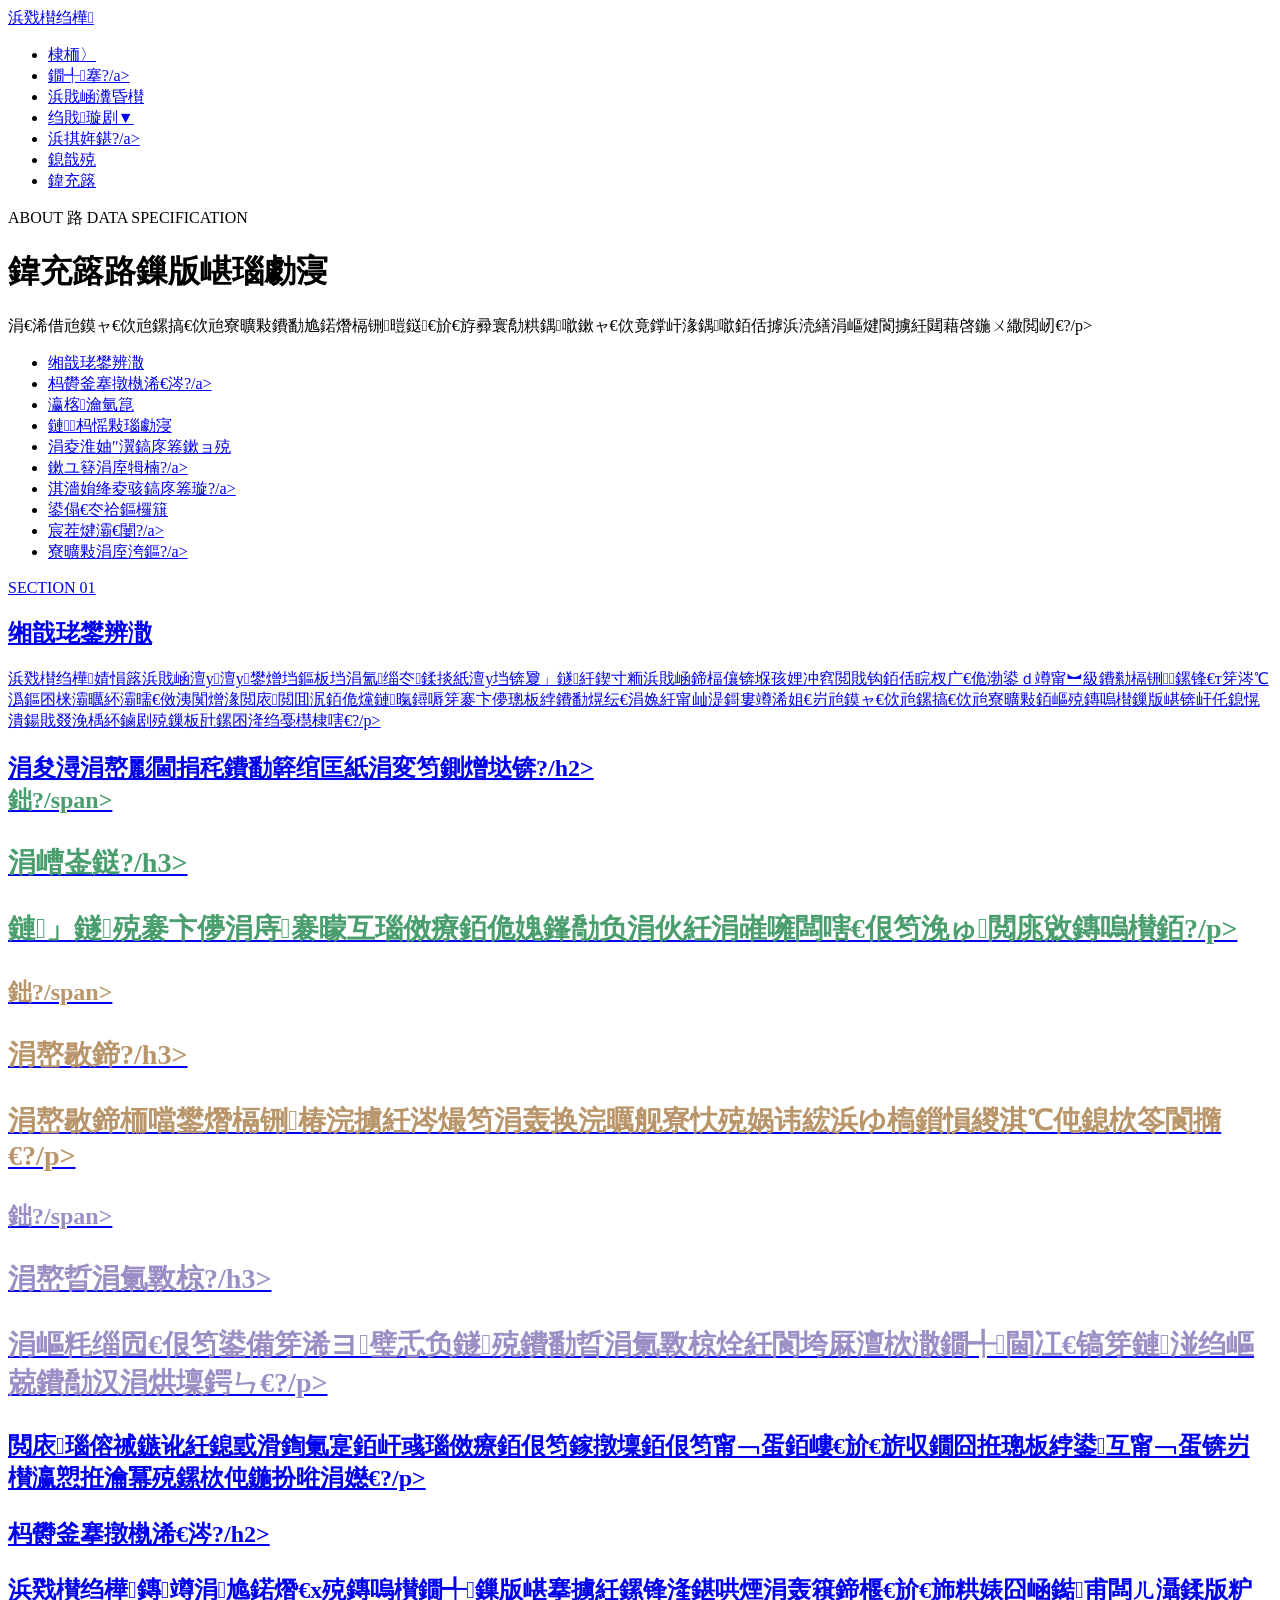
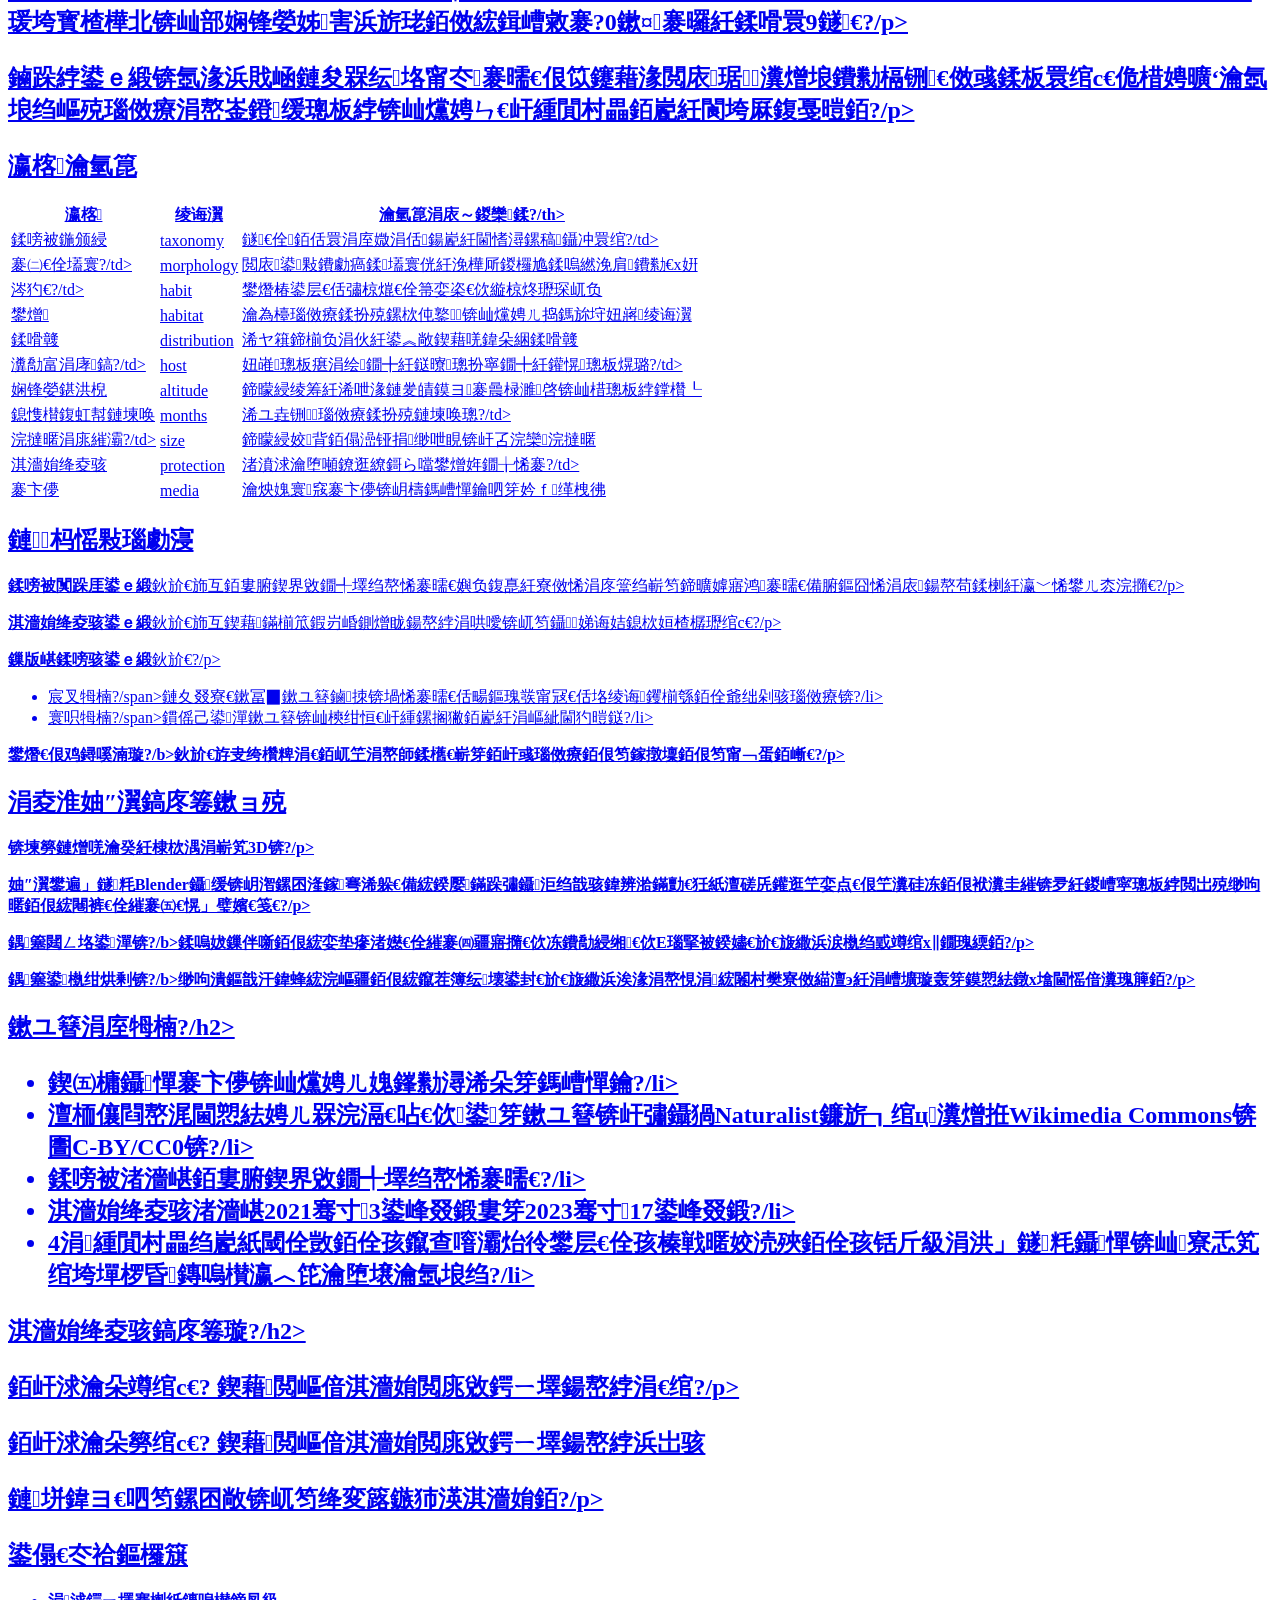
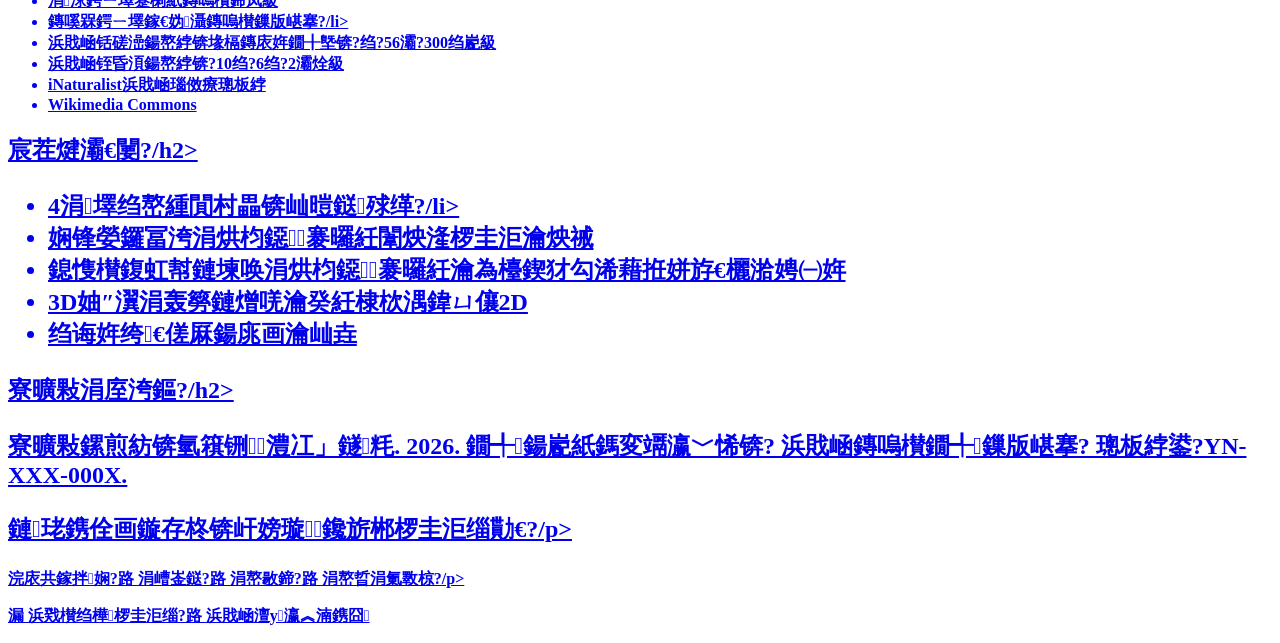
<file: about.html>
﻿<!DOCTYPE html>
<html lang="zh-CN">
<head>
  <meta charset="UTF-8">
  <meta name="viewport" content="width=device-width, initial-scale=1.0">
  <title>鍏充簬 路 浜戣櫕绉樺</title>
  <meta name="description" content="浜戣櫕绉樺锛氭暟鎹彛寰勩€佹潵婧愪笌鏍搁獙銆佹湳璇鑼冧笌宸茬煡灞€闄?>
  <link rel="stylesheet" href="style.css?v=11">
</head>
<body>
  <nav class="nav">
    <a href="index.html" class="nav-logo">浜戣櫕绉樺</a>
    <ul class="nav-links">
      <li><a href="index.html">棣栭〉</a></li>
      <li><a href="species.html">鐗╃搴?/a></li>
      <li><a href="expedition.html">浜戝崡瀵昏櫕</a></li>
      <li><a href="course.html">绉戝璇剧▼</a></li>
      <li><a href="interact.html">浜掑姩鍖?/a></li>
      <li><a href="my.html">鎴戠殑</a></li>
      <li><a href="about.html" class="active">鍏充簬</a></li>
    </ul>
  </nav>

  <main class="about-wrap">
    <!-- 椤堕儴鏍囬鍖?-->
    <header class="about-hero">
      <p class="hero-kicker">ABOUT 路 DATA SPECIFICATION</p>
      <h1 class="hero-title">鍏充簬路鏁版嵁瑙勮寖</h1>
      <p class="hero-lead">涓€浠借兘鏌ャ€佽兘鏍搞€佽兘寮曠敤鐨勫尯鍩熸槅铏暟鎹€斺€斿彛寰勪粠鍝噷鏉ャ€佽竟鐣屽湪鍝噷銆佸摢浜涜繕涓嶇煡閬擄紝閮藉啓鍦ㄨ繖閲屻€?/p>
    </header>

    <!-- 宸︿晶閿氱偣瀵艰埅 -->
    <aside class="about-nav" id="about-nav">
      <ul>
        <li><a href="#origin" class="active">缃戠珯鐢辨潵</a></li>
        <li><a href="#what">杩欎釜搴撴槸浠€涔?/a></li>
        <li><a href="#fields">瀛楁瀹氫箟</a></li>
        <li><a href="#terms">鏈杩愮敤瑙勮寖</a></li>
        <li><a href="#model">涓夌淮妯″瀷鎬庝箞鏉ョ殑</a></li>
        <li><a href="#sources">鏉ユ簮涓庢牳楠?/a></li>
        <li><a href="#protection">淇濇姢绛夌骇鎬庝箞璇?/a></li>
        <li><a href="#references">鍙傝€冭祫鏂欏簱</a></li>
        <li><a href="#limits">宸茬煡灞€闄?/a></li>
        <li><a href="#cite">寮曠敤涓庢洿鏂?/a></li>
      </ul>
    </aside>

    <!-- 鍙充晶鍐呭鍖?-->
    <div class="about-content">

      <section id="origin" class="about-sec">
        <p class="origin-kicker">SECTION 01</p>
        <h1 class="sec-title">缃戠珯鐢辨潵</h1>
        <p>浜戣櫕绉樺婧愪簬浜戝崡澶у澶у鐢熷垱鏂板垱涓氳缁冭鍒掞紙澶у垱锛夐」鐩紝鍥寸粫浜戝崡鍗楅儴锛堢孩娌冲窞閲戝钩銆佸睆杈广€佹渤鍙ｄ竴甯︼級鐨勬槅铏鏍锋€т笌涔℃潙鏂囨梾灞曞紑灞曘€傚洟闃熷湪閲庡閲囬泦銆佹爣鏈暣鐞嗕笌褰卞儚璁板綍鐨勫熀纭€涓婏紝甯屾湜鎶婁竴浠姐€岃兘鏌ャ€佽兘鏍搞€佽兘寮曠敤銆嶇殑鏄嗚櫕鏁版嵁锛屽仛鎴愰潰鍚戝叕浼楀紑鏀剧殑鏁板瓧鏍囨湰绉戞櫘棣嗐€?/p>
        <h2>涓夋潯涓嶅彲閫捐秺鐨勫簳绾匡紙涓変笉鍘熷垯锛?/h2>
        <div class="bottom-lines">
          <article class="bottom-card">
            <span class="bl-icon" style="color:#4a9e6e">鈯?/span>
            <h3>涓嶆崟鎹?/h3>
            <p>鏈」鐩殑褰卞儚涓庤褰曚互瑙傚療銆佹媿鎽勪负涓伙紝涓嶉噰闆嗐€佷笉浼ゅ閲庣敓鏄嗚櫕銆?/p>
          </article>
          <article class="bottom-card">
            <span class="bl-icon" style="color:#b8956a">鈯?/span>
            <h3>涓嶅敭鍗?/h3>
            <p>涓嶅敭鍗栭噹鐢熸槅铏椿浣擄紝涔熶笉涓轰换浣曞舰寮忕殑娲讳綋浜ゆ槗鎻愪緵淇℃伅鎴栨笭閬撱€?/p>
          </article>
          <article class="bottom-card">
            <span class="bl-icon" style="color:#9b8ec4">鈯?/span>
            <h3>涓嶅晢涓氭斁椋?/h3>
            <p>涓嶇粍缁囥€佷笉鍙備笌浠ヨ璧忎负鐩殑鐨勫晢涓氭斁椋烇紝閬垮厤澶栨潵鐗╃閫冮€镐笌鏈湴绉嶇兢鐨勪汉涓烘壈鍔ㄣ€?/p>
          </article>
        </div>
        <p class="origin-quote">閲庡瑙傛祴鏃讹紝鎴戜滑鍧氭寔銆屽彧瑙傚療銆佷笉鎵撴壈銆佷笉甯﹁蛋銆嶁€斺€旂収鐗囧拰璁板綍鍙互甯﹁蛋锛岃櫕瀛愬拰瀹冪殑鏍栨伅鍦扮暀涓嬨€?/p>
      </section>

      <section id="what" class="about-sec">
        <h2>杩欎釜搴撴槸浠€涔?/h2>
        <p>浜戣櫕绉樺鏄竴涓尯鍩熸€х殑鏄嗚櫕鐗╃鏁版嵁搴擄紝鏍锋湰鍖哄煙涓轰簯鍗椻€斺€斾粠婊囧崡鐑甫闆ㄦ灄鍒版粐瑗垮寳楂樺北锛屾部娴锋嫈姊害浜旂珯銆傚綋鍓嶆敹褰?0鏉¤褰曪紝鍒嗗睘9鐩€?/p>
        <p class="about-note">鏀跺綍鍙ｅ緞锛氬湪浜戝崡鏈夋槑纭垎甯冭褰曘€佷笖鑳藉湪閲庡琚瀵熷埌鐨勬槅铏€傚彧鍒板睘绾с€佹棤娉曠‘瀹氬埌绉嶇殑瑙傚療涓嶅崟鐙缓璁板綍锛屾爣娉ㄣ€屽緟閴村畾銆嶏紝閬垮厤鍑戞暟銆?/p>
      </section>

      <section id="fields" class="about-sec">
        <h2>瀛楁瀹氫箟</h2>
        <div class="about-table-wrap">
          <table class="about-table">
            <thead><tr><th>瀛楁</th><th>绫诲瀷</th><th>瀹氫箟涓庡～鍐欒鍒?/th></tr></thead>
            <tbody>
              <tr><td>鍒嗙被鍦颁綅</td><td class="f-type t-taxonomy">taxonomy</td><td>鐩€佺銆佸睘涓庢媺涓佸鍚嶏紝閫愭潯鏍稿鑷冲睘绾?/td></tr>
              <tr><td>褰㈡€佺壒寰?/td><td class="f-type t-morphology">morphology</td><td>閲庡鍙敤鐨勮瘑鍒壒寰侊紝浼樺厛鍐欏尯鍒嗚繎浼肩鐨勬€х姸</td></tr>
              <tr><td>涔犳€?/td><td class="f-type t-habit">habit</td><td>鐢熸椿鍙层€佸彇椋熴€佺箒娈栥€佽縼椋炵瓑琛屼负</td></tr>
              <tr><td>鐢熷</td><td class="f-type t-habitat">habitat</td><td>瀹為檯瑙傚療鍒扮殑鏍栨伅鐜锛屾爣娉ㄦ捣鎷旀垨妞嶈绫诲瀷</td></tr>
              <tr><td>鍒嗗竷</td><td class="f-type t-distribution">distribution</td><td>浠ヤ簯鍗椾负涓伙紝鍙︽敞鍥藉唴鍏朵綑鍒嗗竷</td></tr>
              <tr><td>瀵勪富涓庨鎬?/td><td class="f-type">host</td><td>妞嶉璁板瘎涓绘鐗╋紝鎹曢璁扮寧鐗╋紝鑵愰璁板熀璐?/td></tr>
              <tr><td>娴锋嫈鍖洪棿</td><td class="f-type">altitude</td><td>鍗曚綅绫筹紝浠呭湪鏈夎皟鏌ヨ褰曟椂濉啓锛屾棤璁板綍鐣欑┖</td></tr>
              <tr><td>鎴愯櫕鍑虹幇鏈堜唤</td><td class="f-type">months</td><td>浠ユ垚铏瑙傚療鍒扮殑鏈堜唤璁?/td></tr>
              <tr><td>浣撻暱涓庣繀灞?/td><td class="f-type">size</td><td>鍗曚綅姣背銆傝澏铔捐缈呭睍锛屽叾浣欒浣撻暱</td></tr>
              <tr><td>淇濇姢绛夌骇</td><td class="f-type">protection</td><td>渚濆浗瀹堕噸鐐逛繚鎶ら噹鐢熷姩鐗╁悕褰?/td></tr>
              <tr><td>褰卞儚</td><td class="f-type">media</td><td>瀹炴媿寰窛褰卞儚锛岄檮鎷嶆憚鑰呬笌妗ｆ缂栧彿</td></tr>
            </tbody>
          </table>
        </div>
      </section>

      <section id="terms" class="about-sec">
        <h2>鏈杩愮敤瑙勮寖</h2>
        <p><b>鍒嗙被闃跺厓鍙ｅ緞</b>鈥斺€斾互銆婁腑鍥界敓鐗╃墿绉嶅悕褰曘€嬩负鍑嗭紝寮傚悕涓庝簹绉嶄笉鍗曠嫭寤鸿褰曘€備腑鏂囧悕涓庡鍚嶅苟鍒楋紝瀛﹀悕鐢ㄦ枩浣撱€?/p>
        <p><b>淇濇姢绛夌骇鍙ｅ緞</b>鈥斺€斾互鍥藉鏋椾笟鍜岃崏鍘熷眬鍚嶅綍涓哄噯锛屼笉鑷娣诲姞鎴栨姮楂樼瓑绾с€?/p>
        <p><b>鏁版嵁鍒嗙骇鍙ｅ緞</b>鈥斺€?/p>
        <ul>
          <li><span class="tag-verified">宸叉牳楠?/span>鏈夊叕寮€鏉冨▉鏉ユ簮鏀拺锛堝悕褰曘€佸畼鏂瑰彂甯冦€佸垎绫诲钁椾綔銆佺爺绌剁骇瑙傚療锛?/li>
          <li><span class="tag-pending">寰呮牳楠?/span>鏆傜己鍙潬鏉ユ簮锛屾樉绀恒€屽緟鏍搁獙銆嶏紝涓嶇紪閫犳暟鎹?/li>
        </ul>
        <p><b>鐢熸€佷鸡鐞嗘湳璇?/b>鈥斺€斿叏绔欑粺涓€銆屼笁涓嶅師鍒欍€嶄笌銆屽彧瑙傚療銆佷笉鎵撴壈銆佷笉甯﹁蛋銆嶃€?/p>
      </section>

      <section id="model" class="about-sec">
        <h2>涓夌淮妯″瀷鎬庝箞鏉ョ殑</h2>
        <p class="about-note">锛堜簩鏈熷唴瀹癸紝棣栨湡涓嶄笂3D锛?/p>
        <p>妯″瀷鐢遍」鐩粍Blender鑷缓锛岄潪鏍囨湰鎵弿浠躲€備綋鍨嬮鏋跺彇鑷洰绉戠骇鍏辨湁鏋勯€狅紙澶磋兏鑵逛笁娈点€佷笁瀵硅冻銆佷袱瀵圭繀锛夛紝鍐嶆寜璁板綍閲岀殑缈呴暱銆佷綋闀裤€佺繀褰㈤€愰」璧嬪€笺€?/p>
        <p><b>鍝簺閮ㄥ垎鍙潬锛?/b>鍒嗚妭鏁伴噺銆佷綋娈垫瘮渚嬨€佺繀褰㈣疆寤撱€佽冻鐨勪綅缃€佽Е瑙掔被鍨嬧€斺€旇繖浜涙槸绉戜竴绾х‖鐗瑰緛銆?/p>
        <p><b>鍝簺鍙槸绀烘剰锛?/b>缈呴潰鏂戠汗鍏蜂綋浣嶇疆銆佷綋鑹茬簿纭壊鍙封€斺€旇繖浜涘湪涓嶅悓涓綋闂村樊寮傚緢澶э紝涓嶆壙璇轰笌鏌愬紶鐓х墖閫愮偣瀵瑰簲銆?/p>
      </section>

      <section id="sources" class="about-sec">
        <h2>鏉ユ簮涓庢牳楠?/h2>
        <ul>
          <li>鍥㈤槦鑷憚褰卞儚锛屾爣娉ㄦ媿鎽勬潯浠朵笌鎷嶆憚鑰?/li>
          <li>澶栭儴閰嶅浘閫愬紶娉ㄦ槑浣滆€呫€佽鍙笌鏉ユ簮锛屽彇鑷猧Naturalist鐮旂┒绾ц瀵熷拰Wikimedia Commons锛圕C-BY/CC0锛?/li>
          <li>鍒嗙被渚濇嵁銆婁腑鍥界敓鐗╃墿绉嶅悕褰曘€?/li>
          <li>淇濇姢绛夌骇渚濇嵁2021骞寸3鍙峰叕鍛婁笌2023骞寸17鍙峰叕鍛?/li>
          <li>4涓緟閴村畾绉嶏紙閾佺敳銆佺孩鑹查噾灞炲彾鐢层€佺孩榛戦暱姣涜殎銆佺孩铦斤級涓洪」鐩粍鑷憚锛屾寮忎笂绾垮墠椤昏鏄嗚櫕瀛︿笓瀹堕壌瀹氬埌绉?/li>
        </ul>
      </section>

      <section id="protection" class="about-sec">
        <h2>淇濇姢绛夌骇鎬庝箞璇?/h2>
        <p>銆屽浗瀹朵竴绾с€? 鍥藉閲嶇偣淇濇姢閲庣敓鍔ㄧ墿鍚嶅綍涓€绾?/p>
        <p>銆屽浗瀹朵簩绾с€? 鍥藉閲嶇偣淇濇姢閲庣敓鍔ㄧ墿鍚嶅綍浜岀骇</p>
        <p>鏈垪鍏ヨ€呬笉鏍囨敞锛屼笉绛変簬鏃犻渶淇濇姢銆?/p>
      </section>

      <section id="references" class="about-sec">
        <h2>鍙傝€冭祫鏂欏簱</h2>
        <ul class="ref-list">
          <li>涓浗鍔ㄧ墿蹇楋紙鏄嗚櫕鍗凤級</li>
          <li>鏄嗘槑鍔ㄧ墿鎵€妫灄鏄嗚櫕鏁版嵁搴?/li>
          <li>浜戝崡铦磋澏鍚嶅綍锛堟槅鏄庡姩鐗╂墍锛?绉?56灞?300绉嶏級</li>
          <li>浜戝崡铚昏湏鍚嶅綍锛?10绉?6绉?2灞烇級</li>
          <li>iNaturalist浜戝崡瑙傚療璁板綍</li>
          <li>Wikimedia Commons</li>
        </ul>
      </section>

      <section id="limits" class="about-sec">
        <h2>宸茬煡灞€闄?/h2>
        <ul>
          <li>4涓墿绉嶅緟閴村畾锛屾暟鎹殏缂?/li>
          <li>娴锋嫈鑼冨洿涓烘枃鐚褰曪紝闈炴湰椤圭洰瀹炴祴</li>
          <li>鎴愯櫕鍑虹幇鏈堜唤涓烘枃鐚褰曪紝瀹為檯鍥犲勾浠藉拰姘斿€欐湁娉㈠姩</li>
          <li>3D妯″瀷涓轰簩鏈熷唴瀹癸紝棣栨湡鍏ㄩ儴2D</li>
          <li>绉诲姩绔€傞厤鍚庣画瀹屾垚</li>
        </ul>
      </section>

      <section id="cite" class="about-sec">
        <h2>寮曠敤涓庢洿鏂?/h2>
        <p class="cite-block">寮曠敤鏍煎紡锛氫簯铏澧冮」鐩粍. 2026. 鐗╃鍚嶏紙鎷変竵瀛﹀悕锛? 浜戝崡鏄嗚櫕鐗╃鏁版嵁搴? 璁板綍鍙?YN-XXX-000X.</p>
        <p>鏈珯鎸佺画鏇存柊锛屽嫎璇鑱旂郴椤圭洰缁勩€?/p>
      </section>

    </div>
  </main>

  <footer class="footer">
    <p class="principles">浣庡共鎵拌娴?路 涓嶆崟鎹?路 涓嶅敭鍗?路 涓嶅晢涓氭斁椋?/p>
    <p>漏 浜戣櫕绉樺椤圭洰缁?路 浜戝崡澶у瀛︽湳鎸囧</p>
  </footer>

  <script src="about.js"></script>
</body>
</html>
</file>
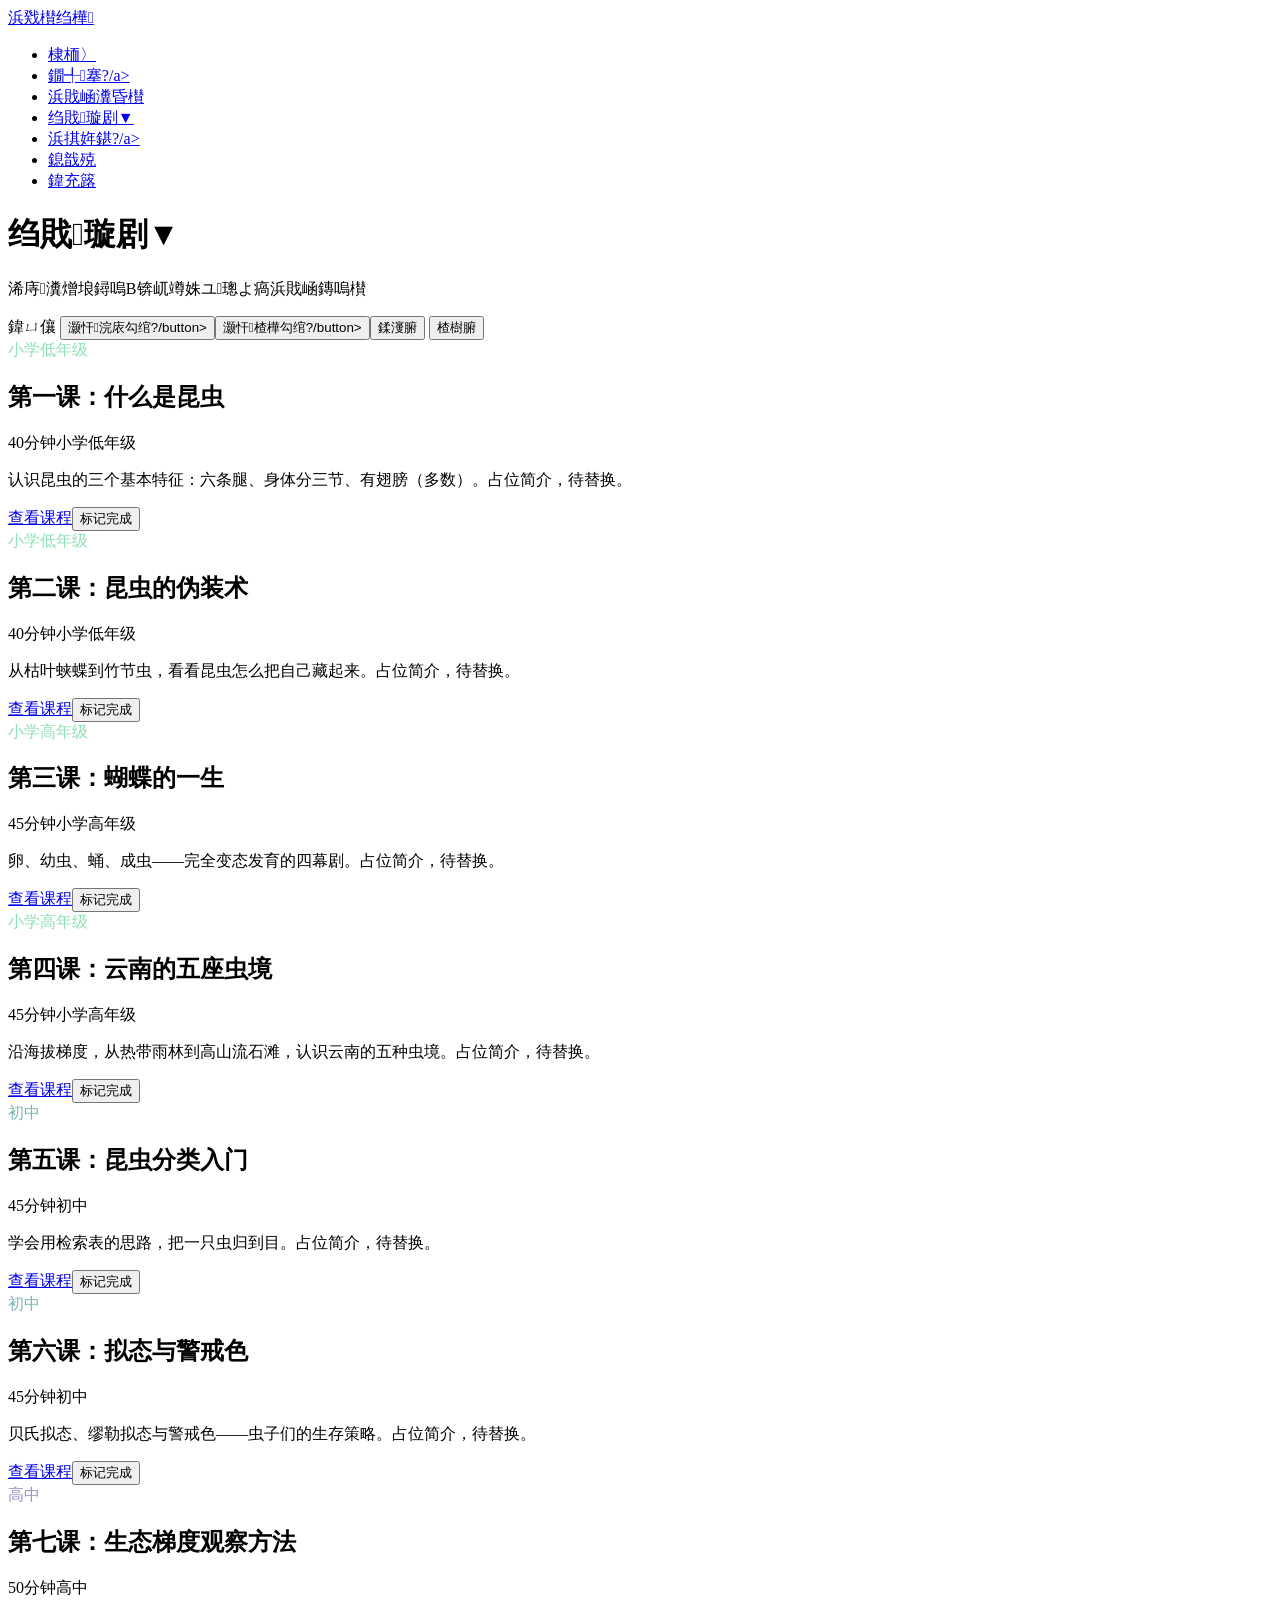
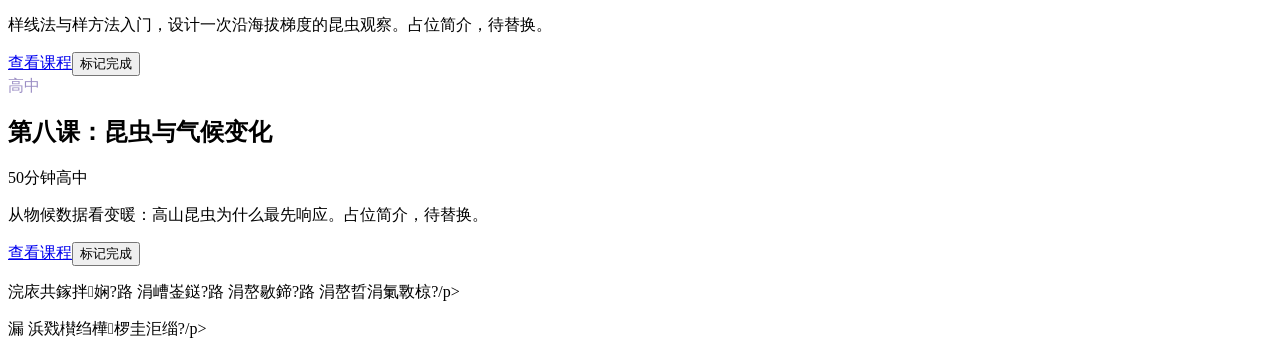
<file: course.html>
﻿<!DOCTYPE html>
<html lang="zh-CN">
<head>
  <meta charset="UTF-8">
  <meta name="viewport" content="width=device-width, initial-scale=1.0">
  <title>绉戝璇剧▼ 路 浜戣櫕绉樺</title>
  <meta name="description" content="浠庤瀵熷埌鐞嗚В锛屼竴姝ユ璁よ瘑浜戝崡鏄嗚櫕 路 鍒嗗娈电瀛﹁绋?>
  <link rel="stylesheet" href="style.css?v=7">
</head>
<body>
  <nav class="nav">
    <a href="index.html" class="nav-logo">浜戣櫕绉樺</a>
    <ul class="nav-links">
      <li><a href="index.html">棣栭〉</a></li>
      <li><a href="species.html">鐗╃搴?/a></li>
      <li><a href="expedition.html">浜戝崡瀵昏櫕</a></li>
      <li><a href="course.html" class="active">绉戝璇剧▼</a></li>
      <li><a href="interact.html">浜掑姩鍖?/a></li>
      <li><a href="my.html">鎴戠殑</a></li>
      <li><a href="about.html">鍏充簬</a></li>
    </ul>
  </nav>

  <main>
    <!-- 椤靛ご -->
    <header class="course-header">
      <h1>绉戝璇剧▼</h1>
      <p class="course-subtitle">浠庤瀵熷埌鐞嗚В锛屼竴姝ユ璁よ瘑浜戝崡鏄嗚櫕</p>
    </header>

    <!-- 瀛︽绛涢€?-->
    <div class="course-tabs" id="course-tabs" role="tablist" aria-label="瀛︽绛涢€?>
      <button type="button" class="course-tab active" data-stage="all">鍏ㄩ儴</button>
      <button type="button" class="course-tab" data-stage="primary-low">灏忓浣庡勾绾?/button>
      <button type="button" class="course-tab" data-stage="primary-high">灏忓楂樺勾绾?/button>
      <button type="button" class="course-tab" data-stage="junior">鍒濅腑</button>
      <button type="button" class="course-tab" data-stage="senior">楂樹腑</button>
    </div>

    <!-- 璇剧▼鍗＄墖缃戞牸锛圝S 娓叉煋鍗犱綅锛?-->
    <section class="course-grid" id="course-grid" aria-live="polite"></section>
  </main>

  <footer class="footer">
    <p class="principles">浣庡共鎵拌娴?路 涓嶆崟鎹?路 涓嶅敭鍗?路 涓嶅晢涓氭斁椋?/p>
    <p>漏 浜戣櫕绉樺椤圭洰缁?/p>
  </footer>

  <script src="course.js?v=2"></script>
</body>
</html>
</file>
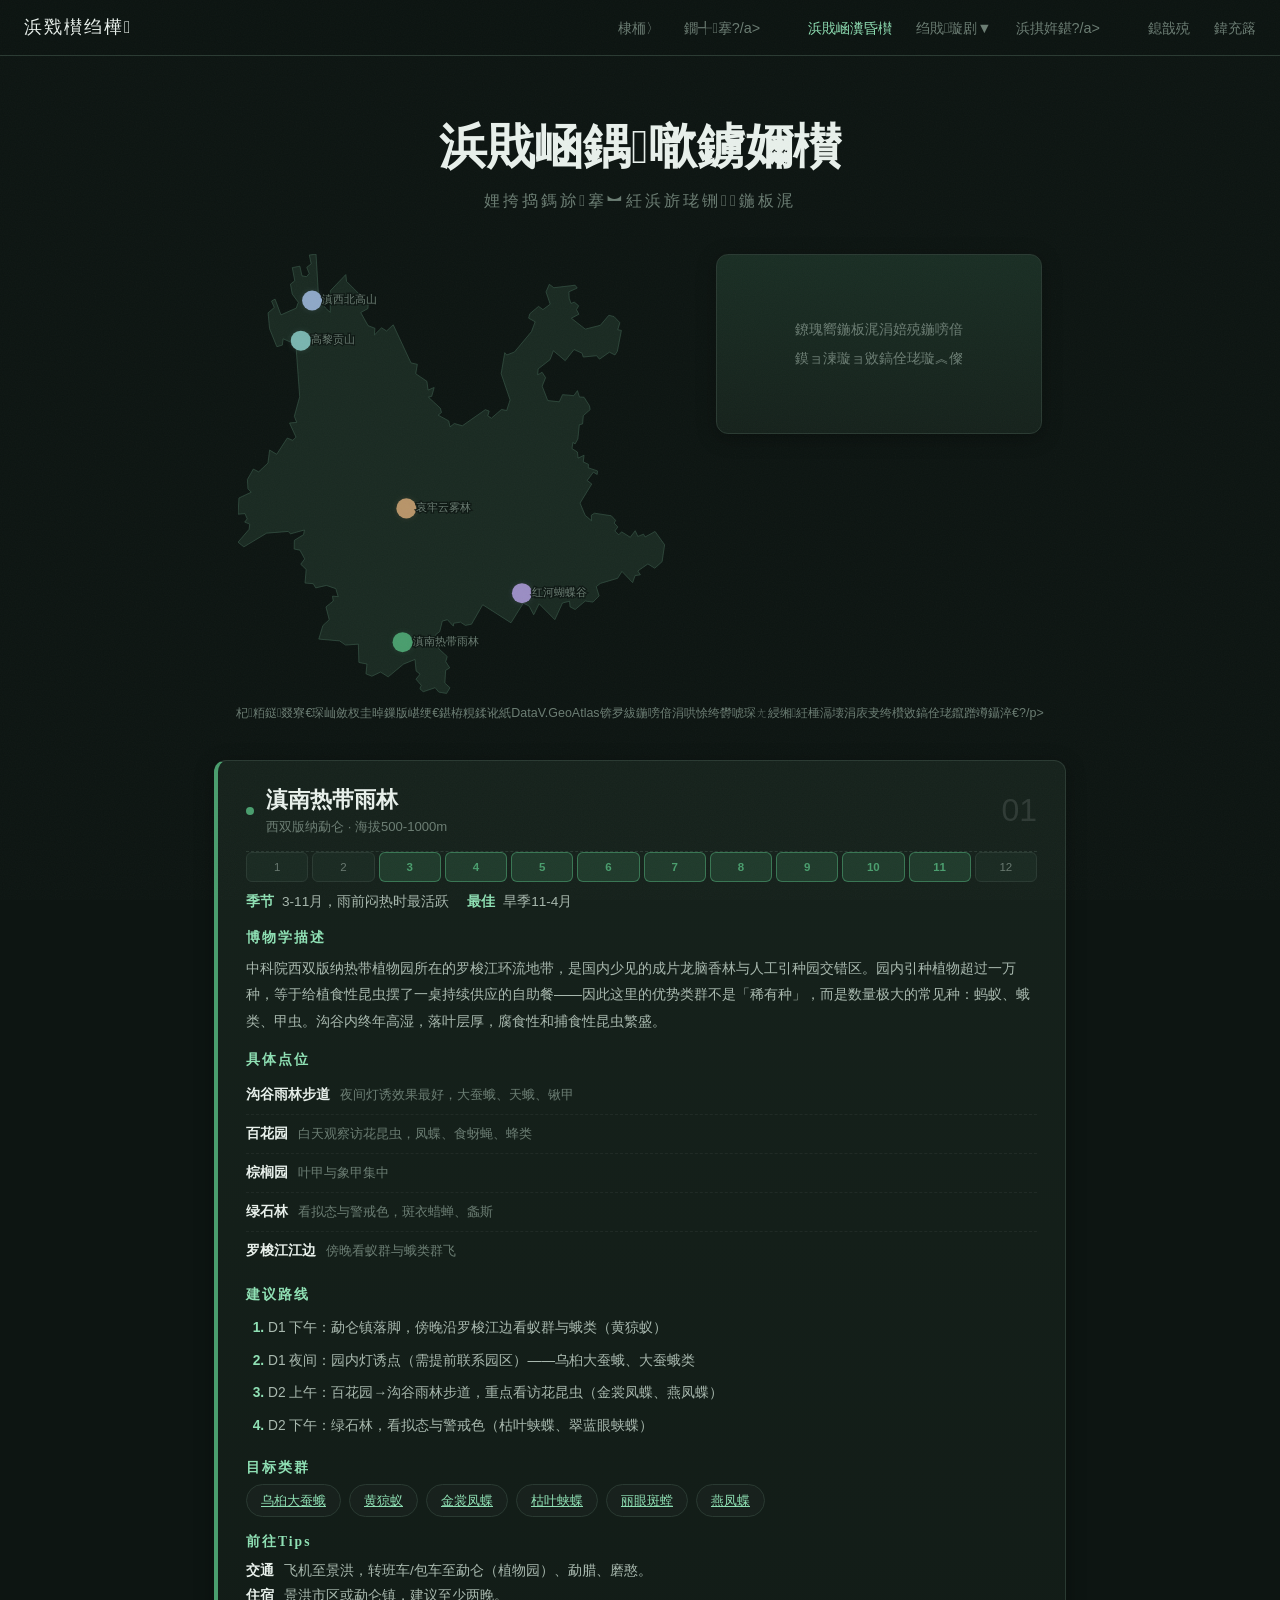
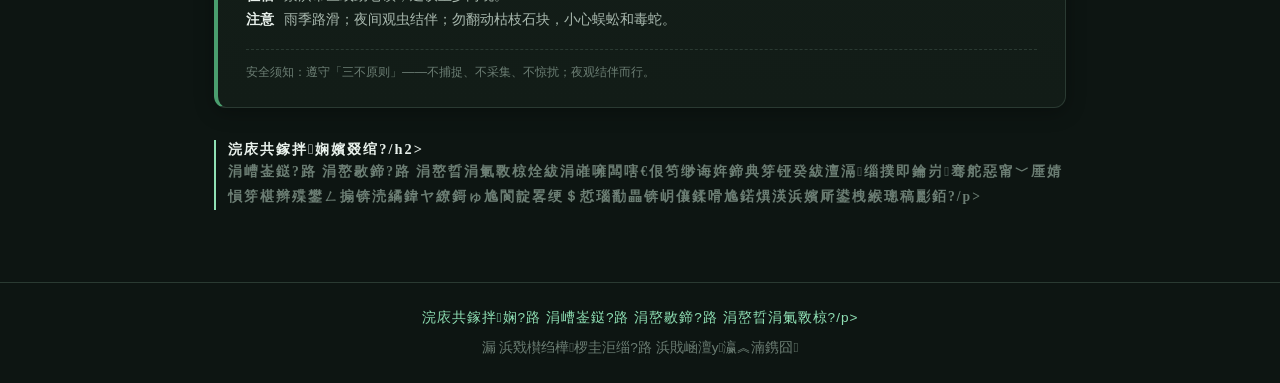
<file: expedition.html>
﻿<!DOCTYPE html>
<html lang="zh-CN">
<head>
  <meta charset="UTF-8">
  <meta name="viewport" content="width=device-width, initial-scale=1.0">
  <title>浜戝崡瀵昏櫕 路 浜戣櫕绉樺</title>
  <meta name="description" content="娌挎捣鎷旀搴︼紝浜旂珯铏鍦板浘 路 瑙傚療鐐广€佷唬琛ㄨ櫕绉嶃€佹渶浣虫椂闂翠笌浣庡共鎵拌娴婽ips">
  <link rel="stylesheet" href="style.css?v=8">
</head>
<body>
  <nav class="nav">
    <a href="index.html" class="nav-logo">浜戣櫕绉樺</a>
    <ul class="nav-links">
      <li><a href="index.html">棣栭〉</a></li>
      <li><a href="species.html">鐗╃搴?/a></li>
      <li><a href="expedition.html" class="active">浜戝崡瀵昏櫕</a></li>
      <li><a href="course.html">绉戝璇剧▼</a></li>
      <li><a href="interact.html">浜掑姩鍖?/a></li>
      <li><a href="my.html">鎴戠殑</a></li>
      <li><a href="about.html">鍏充簬</a></li>
    </ul>
  </nav>

  <main>
    <!-- 椤靛ご -->
    <header class="exp-header">
      <h1>浜戝崡鍝噷鐪嬭櫕</h1>
      <p class="exp-subtitle">娌挎捣鎷旀搴︼紝浜旂珯铏鍦板浘</p>
    </header>

    <!-- 鍦板浘 + 鑱斿姩闈㈡澘 -->
    <section class="map-section">
      <div class="map-layout">
        <div class="map-wrap" id="map-wrap">
          <svg class="yunnan-svg" viewBox="0 0 720 700" role="img"
               aria-label="浜戝崡鐪佸湴鍥撅紙绠€鍖栬疆寤擄級锛屾爣娉ㄤ簲涓敓鎬佺珯浣嶇疆">
            <!-- 杞粨鏁版嵁锛氫簯鍗楃渷琛屾斂杈圭晫锛堥樋閲?DataV.GeoAtlas 鍏紑 GeoJSON锛孌ouglas-Peucker 绠€鍖栵級 -->
            <polygon class="yunnan-outline" points="
              477.0,192.1 477.8,182.9 496.7,168.2 502.0,154.1 520.9,169.8 534.9,152.1 547.8,157.9 549.5,164.0 570.7,161.9 575.5,167.4 591.2,156.3 600.0,160.7 603.9,154.8 610.3,121.6 604.5,120.6 607.9,109.4 598.7,99.7 590.3,97.5 576.8,113.5 552.8,119.6 530.7,102.2 542.6,95.9 538.8,88.4 542.3,82.5 535.3,76.6 530.0,78.7 527.2,70.4 526.7,60.2 540.0,54.2 536.6,49.7 502.7,53.7 495.6,48.2 490.3,60.3 497.0,79.9 485.4,88.5 478.4,83.4 464.5,95.2 462.6,102.1 473.0,107.9 467.2,123.5 440.1,156.0 427.7,160.8 424.6,157.0 418.9,190.6 433.1,232.3 427.7,249.2 419.4,247.5 403.4,261.4 397.6,257.6 399.8,250.0 393.7,247.8 357.1,273.5 344.4,269.8 337.6,275.2 335.4,265.7 318.7,256.5 323.9,252.3 322.1,245.5 303.1,227.9 308.3,226.6 312.3,212.5 302.6,216.6 300.7,202.7 282.9,190.6 285.5,175.6 275.4,173.4 247.1,112.7 236.5,122.5 228.5,117.5 217.2,128.8 217.9,118.2 207.0,114.0 195.4,93.2 206.9,86.8 207.2,78.1 172.8,43.6 171.6,32.7 146.9,58.7 146.9,92.9 139.4,86.2 128.3,69.2 124.2,0.2 113.5,1.6 116.5,15.7 109.5,21.2 113.3,31.0 109.2,36.1 101.8,34.8 98.5,19.4 86.4,21.7 90.4,42.7 83.5,48.0 86.3,63.8 96.0,76.8 92.8,86.1 68.3,96.9 59.0,71.8 53.4,74.9 57.7,85.2 47.9,93.7 50.2,118.9 61.8,147.6 70.6,145.0 71.8,135.0 92.1,144.0 98.2,227.1 89.7,258.4 93.4,268.1 82.0,269.0 92.3,291.6 87.2,296.6 78.4,293.0 61.6,318.8 50.3,312.1 47.7,332.8 32.9,346.8 24.4,342.4 15.0,358.8 15.8,373.7 21.1,379.2 1.5,388.4 0.1,414.2 11.1,413.2 14.6,421.6 10.7,426.8 18.7,430.0 17.7,438.2 0.0,458.8 9.3,466.2 45.6,444.4 80.1,441.6 83.5,445.5 105.7,439.3 104.4,446.8 89.7,455.8 89.4,469.7 98.6,471.4 106.1,485.3 99.9,493.9 108.5,502.1 106.7,523.8 119.8,524.8 123.7,531.5 140.8,527.6 155.6,532.7 159.5,545.5 150.4,544.7 151.6,552.5 140.0,561.8 145.2,582.1 135.0,591.6 128.6,613.0 161.8,615.9 171.2,622.5 191.6,621.1 192.4,650.2 205.3,652.7 203.7,668.3 213.1,672.1 226.9,665.5 239.1,673.1 263.3,652.9 281.8,645.4 283.5,663.7 289.8,668.8 283.3,676.8 291.7,686.6 289.5,692.0 294.8,696.8 313.9,690.4 319.6,697.4 332.0,699.5 337.4,690.4 329.3,683.1 330.5,662.9 337.0,658.8 330.7,649.0 333.0,640.7 319.6,628.4 315.0,605.6 321.1,601.2 325.2,584.3 333.4,582.2 342.8,592.4 343.3,587.8 354.1,586.0 361.9,591.2 371.7,589.3 389.5,558.3 434.5,587.1 454.2,555.7 463.4,560.4 470.7,574.3 479.3,556.8 504.4,582.1 516.5,555.6 527.7,552.7 528.6,561.7 536.7,565.9 552.7,552.4 565.1,554.1 574.8,544.2 570.3,529.5 576.7,524.4 604.3,516.2 611.2,505.3 628.2,523.1 632.1,512.0 640.6,510.6 636.4,504.6 652.5,493.4 663.4,500.2 675.1,489.7 679.1,462.9 663.9,441.7 648.1,450.4 645.6,446.0 636.5,449.6 632.3,440.5 624.4,450.9 610.6,442.3 606.0,447.1 599.9,440.9 604.7,434.5 598.8,428.4 601.1,424.1 594.2,416.7 567.5,412.6 562.4,415.9 562.8,424.6 552.6,416.0 544.5,396.5 563.1,366.1 555.8,360.6 565.7,347.3 571.8,351.0 572.2,345.3 557.5,340.3 557.9,334.9 549.6,330.9 550.9,320.4 541.3,324.9 540.3,315.2 531.7,309.8 533.0,299.9 536.5,302.4 541.0,294.6 543.3,271.8 548.5,270.5 549.7,257.3 560.6,247.7 559.4,241.5 550.9,228.1 543.6,227.6 540.3,217.5 534.6,225.5 516.7,223.9 511.4,235.3 493.1,233.3 484.2,210.4 489.6,196.8 484.1,188.3 480.1,190.6" />
            <!-- 绔欑偣锛圝S 娓叉煋鍦嗙偣涓庢爣绛撅級 -->
            <g id="station-dots"></g>
          </svg>
        </div>
        <!-- 鐐瑰嚮鍦嗙偣鑱斿姩鐨勫彸渚ч潰鏉?-->
        <aside class="map-panel" id="map-panel" aria-live="polite">
          <div class="panel-hint" id="panel-hint">
            <p>鐐瑰嚮鍦板浘涓婄殑鍦嗙偣<br>鏌ョ湅璇ョ敓鎬佺珯璇︽儏</p>
          </div>
          <div class="panel-body" id="panel-body" hidden></div>
        </aside>
      </div>
      <p class="map-note">杞粨鎹叕寮€琛屾斂杈圭晫鏁版嵁绠€鍖栫粯鍒讹紙DataV.GeoAtlas锛夛紱鍦嗙偣涓哄悇绔欎唬琛ㄤ綅缃紝棰滆壊涓庡叏绔欑敓鎬佺珯鑹蹭竴鑷淬€?/p>
    </section>

    <!-- 浜旂珯鍗＄墖锛圝S 娓叉煋锛?-->
    <section class="exp-cards" id="station-cards"></section>

    <!-- 瑙傛祴鍏害 -->
    <section class="safety-strip">
      <h2>浣庡共鎵拌娴嬪叕绾?/h2>
      <p>涓嶆崟鎹?路 涓嶅敭鍗?路 涓嶅晢涓氭斁椋烇紱涓嶉噰闆嗐€佷笉缈诲姩鍗典笌铔癸紱澶滆缁撲即鑰岃骞舵惡甯﹀厜婧愪笌椹辫殜鐢ㄥ搧锛涜繘鍏ヤ繚鎶ゅ尯閬靛畧绠＄悊瑙勫畾锛岄儴鍒嗗尯鍩熼渶浜嬪厛鍙栧緱璁稿彲銆?/p>
    </section>
  </main>

  <footer class="footer">
    <p class="principles">浣庡共鎵拌娴?路 涓嶆崟鎹?路 涓嶅敭鍗?路 涓嶅晢涓氭斁椋?/p>
    <p>漏 浜戣櫕绉樺椤圭洰缁?路 浜戝崡澶у瀛︽湳鎸囧</p>
  </footer>

  <script src="species-data.js?v=2"></script>
  <script src="expedition.js?v=6"></script>
</body>
</html>
</file>
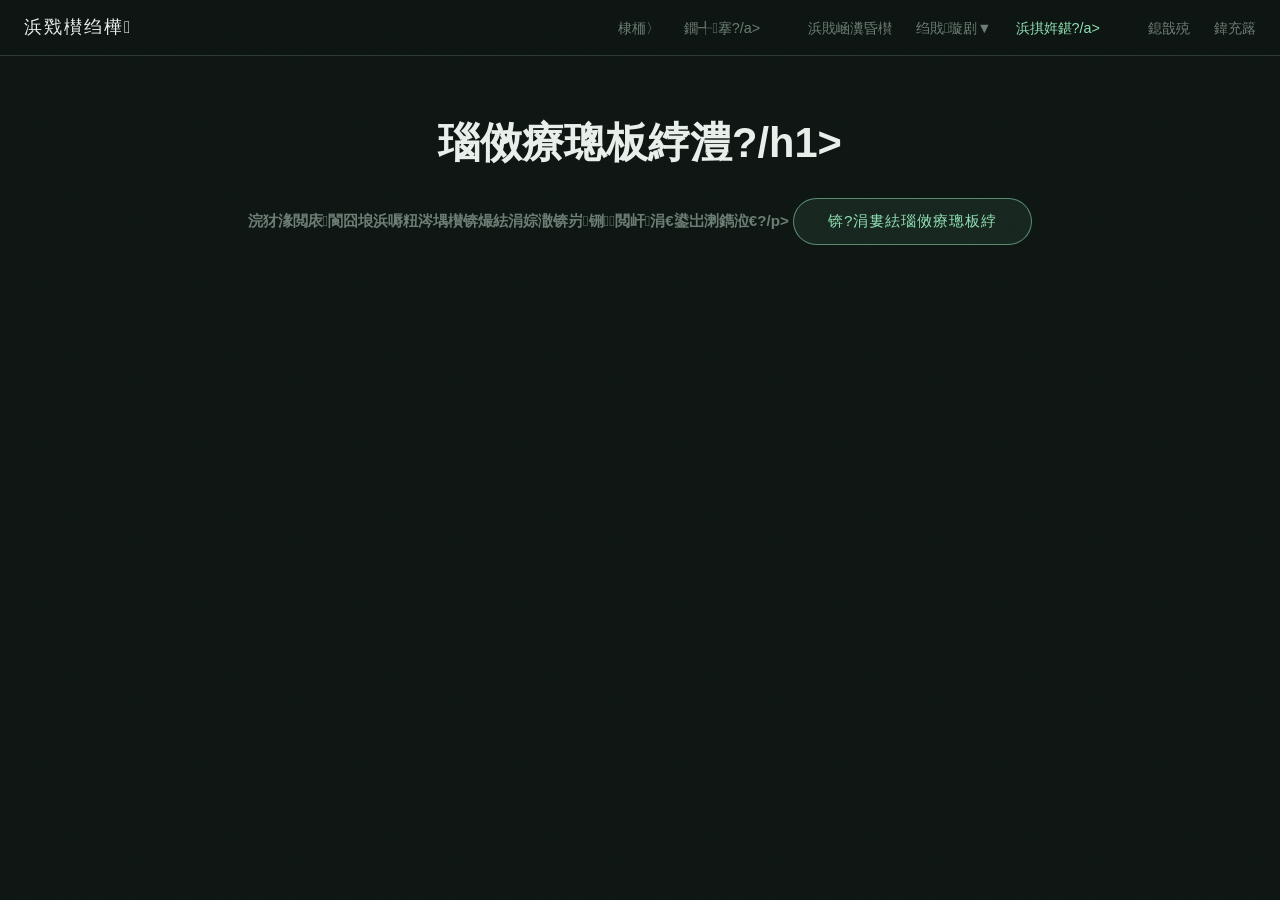
<file: interact.html>
﻿<!DOCTYPE html>
<html lang="zh-CN">
<head>
  <meta charset="UTF-8">
  <meta name="viewport" content="width=device-width, initial-scale=1.0">
  <title>瑙傚療璁板綍澧?路 浜戣櫕绉樺</title>
  <meta name="description" content="瑙傚療璁板綍澧?路 涓婁紶浣犵殑閲庡瑙傚療锛岀湅鐪嬪ぇ瀹堕兘鍦ㄥ摢閲岄亣鍒拌櫕">
  <link rel="stylesheet" href="style.css?v=7">
</head>
<body>
  <nav class="nav">
    <a href="index.html" class="nav-logo">浜戣櫕绉樺</a>
    <ul class="nav-links">
      <li><a href="index.html">棣栭〉</a></li>
      <li><a href="species.html">鐗╃搴?/a></li>
      <li><a href="expedition.html">浜戝崡瀵昏櫕</a></li>
      <li><a href="course.html">绉戝璇剧▼</a></li>
      <li><a href="interact.html" class="active">浜掑姩鍖?/a></li>
      <li><a href="my.html">鎴戠殑</a></li>
      <li><a href="about.html">鍏充簬</a></li>
    </ul>
  </nav>

  <main>
    <header class="interact-header">
      <h1>瑙傚療璁板綍澧?/h1>
      <p class="interact-subtitle">浣犲湪閲庡閬囧埌浜嗕粈涔堣櫕锛熶紶涓婃潵锛岃铏閲屽涓€鍙岀溂鐫涖€?/p>
      <button type="button" class="feed-upload-btn" id="upload-toggle">锛?涓婁紶瑙傚療璁板綍</button>
    </header>

    <!-- 涓婁紶琛ㄥ崟锛堢偣鎸夐挳灞曞紑锛?-->
    <section class="note-section" id="upload-section" hidden>
      <form class="note-form" id="note-form">
        <div class="form-row">
          <label>浣犵殑鍚嶅瓧锛堟樀绉帮級<input type="text" id="note-name" required maxlength="20" placeholder="鏄电О"></label>
          <label>鎷嶆憚鍦扮偣<input type="text" id="note-place" required maxlength="30" placeholder="濡傦細瑗垮弻鐗堢撼鍕愪粦"></label>
        </div>
        <div class="form-row">
          <label>鎷嶆憚鏃ユ湡<input type="date" id="note-date" required></label>
          <label>鏄嗚櫕鍚嶇О<input type="text" id="note-bug" maxlength="30" placeholder="涓嶇‘瀹氬彲濉€屽緟閴村畾銆?></label>
        </div>
        <label class="form-file">鐓х墖<span class="file-btn" id="file-btn" tabindex="0" role="button">閫夋嫨鏂囦欢</span>
          <input type="file" id="note-photo" accept="image/*" hidden>
          <span class="file-name" id="file-name">鏈€夋嫨鐓х墖锛堝彲鍙彂鏂囧瓧璁板綍锛?/span>
        </label>
        <label>瑙傚療璁板綍<textarea id="note-text" rows="3" maxlength="300" placeholder="璁板綍浣犵湅鍒扮殑铏€佺幆澧冦€佽涓衡€︹€?></textarea></label>
        <button type="submit" class="note-submit">鍙戝竷鍒拌褰曞</button>
        <p class="form-hint">褰撳墠鐗堟湰浠呬繚瀛樺湪浣犺嚜宸辩殑娴忚鍣ㄤ腑锛坙ocalStorage锛夛紝涓嶄細涓婁紶鏈嶅姟鍣ㄣ€?/p>
      </form>
    </section>

    <!-- 璁板綍娴?-->
    <section class="feed" id="feed"></section>
  </main>

  <footer class="footer">
    <p class="principles">浣庡共鎵拌娴?路 涓嶆崟鎹?路 涓嶅敭鍗?路 涓嶅晢涓氭斁椋?/p>
    <p>漏 浜戣櫕绉樺椤圭洰缁?/p>
  </footer>

  <script src="interact.js?v=4"></script>
</body>
</html>
</file>
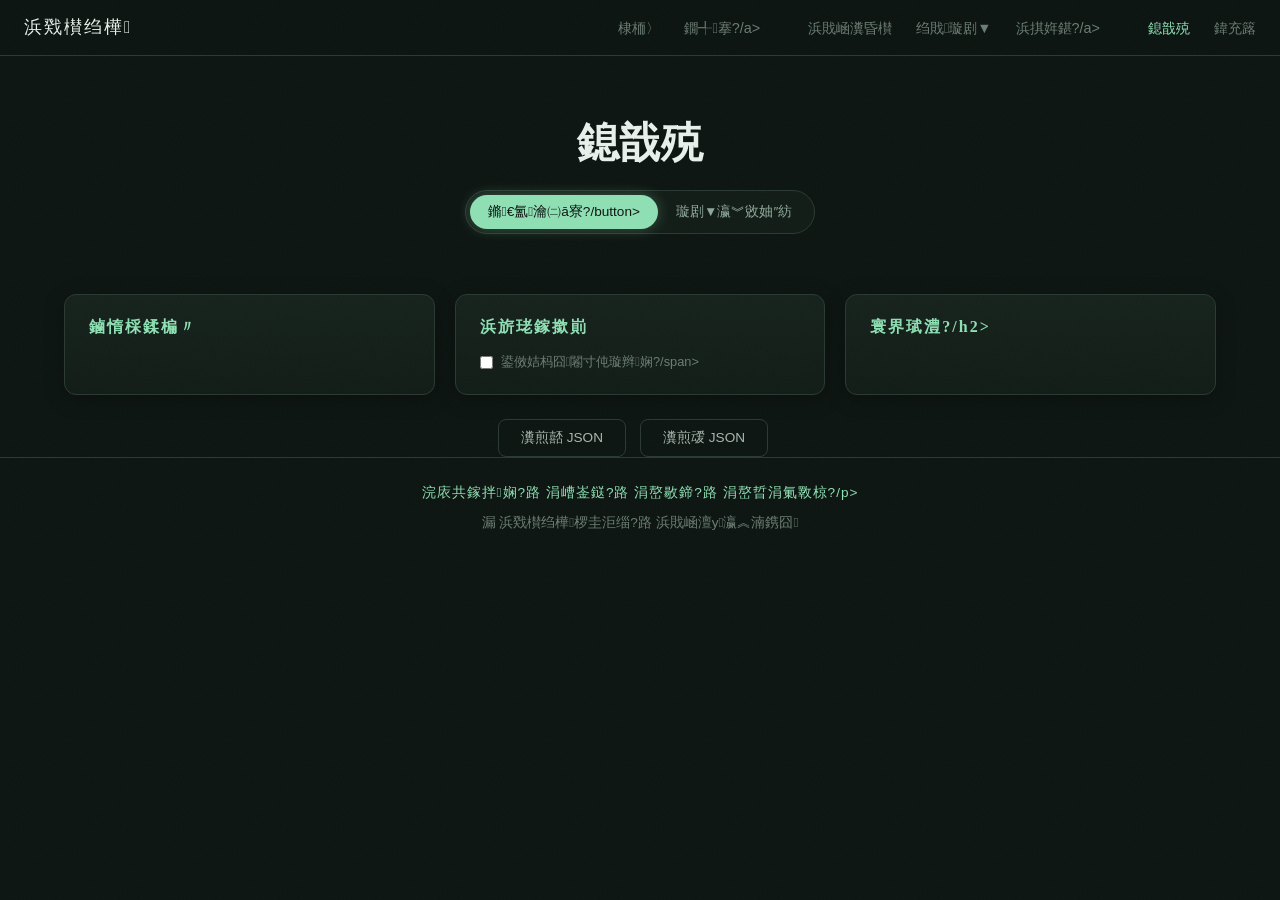
<file: my.html>
﻿<!DOCTYPE html>
<html lang="zh-CN">
<head>
  <meta charset="UTF-8">
  <meta name="viewport" content="width=device-width, initial-scale=1.0">
  <title>鎴戠殑 路 浜戣櫕绉樺</title>
  <meta name="description" content="涓汉涓績锛氭敹钘忋€佹墦鍗°€佸窘绔犮€佽绋嬭褰曚笌浣滃搧">
  <link rel="stylesheet" href="style.css?v=7">
</head>
<body data-mode="visitor">
  <nav class="nav">
    <a href="index.html" class="nav-logo">浜戣櫕绉樺</a>
    <ul class="nav-links">
      <li><a href="index.html">棣栭〉</a></li>
      <li><a href="species.html">鐗╃搴?/a></li>
      <li><a href="expedition.html">浜戝崡瀵昏櫕</a></li>
      <li><a href="course.html">绉戝璇剧▼</a></li>
      <li><a href="interact.html">浜掑姩鍖?/a></li>
      <li><a href="my.html" class="active">鎴戠殑</a></li>
      <li><a href="about.html">鍏充簬</a></li>
    </ul>
  </nav>

  <main>
    <!-- 椤靛ご + 妯″紡鍒囨崲 -->
    <header class="interact-header">
      <h1>鎴戠殑</h1>
      <div class="mode-toggle" id="mode-toggle" role="tablist" aria-label="妯″紡鍒囨崲">
        <button type="button" class="mode-btn active" data-mode="visitor">鏅€氳瀹㈡ā寮?/button>
        <button type="button" class="mode-btn" data-mode="student">璇剧▼瀛︾敓妯″紡</button>
      </div>
    </header>

    <!-- 閫氱敤锛氫釜浜烘暟瀛楁。妗?-->
    <section class="archive-section">
      <div class="archive-stats" id="archive-stats"></div>

      <div class="archive-cols">
        <div class="archive-card">
          <h2>鏀惰棌鍒楄〃</h2>
          <ul class="fav-list" id="fav-list"></ul>
        </div>
        <div class="archive-card">
          <h2>浜旂珯鎵撳崱</h2>
          <ul class="checkin-list" id="checkin-list"></ul>
          <label class="night-toggle">
            <input type="checkbox" id="night-flag">
            <span>鍙傚姞杩囧闂寸伅璇辫娴?/span>
          </label>
        </div>
        <div class="archive-card">
          <h2>寰界珷澧?/h2>
          <div class="badge-grid" id="badge-grid"></div>
        </div>
      </div>

      <div class="io-row">
        <button type="button" class="io-btn" id="export-btn">瀵煎嚭 JSON</button>
        <button type="button" class="io-btn" id="import-btn">瀵煎叆 JSON</button>
        <input type="file" id="import-file" accept=".json" hidden>
        <span class="io-msg" id="io-msg"></span>
      </div>
    </section>

    <!-- 瀛︾敓妯″紡涓撳睘 -->
    <section class="student-zone" id="student-zone" hidden>
      <div class="course-record-section">
        <div class="archive-card record-card">
          <h2>鎴戠殑璇剧▼璁板綍</h2>
          <ul class="record-list" id="record-list"></ul>
        </div>
        <div class="archive-card record-card">
          <h2>璇剧▼寰界珷</h2>
          <div class="badge-grid" id="course-badge-grid"></div>
        </div>
      </div>

      <div class="course-record-section">
        <div class="archive-card record-card">
          <h2>鎵嬪伐浣滃搧涓婁紶</h2>
          <form class="feedback-form" id="work-form">
            <label>浣滃搧鍚嶇О<input type="text" id="work-name" required maxlength="30" placeholder="濡傦細鍑よ澏鏍囨湰鎵嬬粯"></label>
            <label>鎵€灞炶绋?              <select id="work-course">
                <option value="">涓嶉檺 / 鑷敱鍒涗綔</option>
              </select>
            </label>
            <label class="form-file">浣滃搧鐓х墖<span class="file-btn" id="work-file-btn" tabindex="0" role="button">閫夋嫨鏂囦欢</span>
              <input type="file" id="work-photo" accept="image/*" hidden>
              <span class="file-name" id="work-file-name">鏈€夋嫨鐓х墖锛堜粎璁板綍鏂囦欢鍚嶏級</span>
            </label>
            <label>浣滃搧璇存槑<textarea id="work-text" rows="2" maxlength="200" placeholder="鐢ㄤ簡浠€涔堟潗鏂欍€佹兂琛ㄨ揪浠€涔堚€︹€?></textarea></label>
            <button type="submit" class="note-submit">涓婁紶浣滃搧</button>
          </form>
          <div class="work-gallery" id="work-gallery"></div>
        </div>
        <div class="archive-card record-card">
          <h2>璇剧▼鍙嶉</h2>
          <form class="feedback-form" id="feedback-form">
            <label>璇剧▼鍚嶇О
              <select id="fb-course" required>
                <option value="">璇烽€夋嫨璇剧▼</option>
              </select>
            </label>
            <label>璇勫垎
              <span class="star-row" id="star-row">
                <input type="radio" name="fb-star" value="1" id="star1"><label for="star1" title="1鏄?>鈽?/label>
                <input type="radio" name="fb-star" value="2" id="star2"><label for="star2" title="2鏄?>鈽?/label>
                <input type="radio" name="fb-star" value="3" id="star3"><label for="star3" title="3鏄?>鈽?/label>
                <input type="radio" name="fb-star" value="4" id="star4"><label for="star4" title="4鏄?>鈽?/label>
                <input type="radio" name="fb-star" value="5" id="star5"><label for="star5" title="5鏄?>鈽?/label>
              </span>
            </label>
            <label>鍙嶉鍐呭
              <textarea id="fb-text" rows="3" maxlength="300" placeholder="杩欓棬璇惧摢閲屽ソ銆佸摢閲屽彲浠ユ敼杩涒€︹€?></textarea>
            </label>
            <label>浣犵殑鏄电О锛堥€夊～锛?              <input type="text" id="fb-name" maxlength="20" placeholder="鍖垮悕涔熷彲浠?>
            </label>
            <button type="submit" class="note-submit">鎻愪氦鍙嶉</button>
            <p class="fb-msg" id="fb-msg" hidden></p>
          </form>
        </div>
      </div>
    </section>
  </main>

  <footer class="footer">
    <p class="principles">浣庡共鎵拌娴?路 涓嶆崟鎹?路 涓嶅敭鍗?路 涓嶅晢涓氭斁椋?/p>
    <p>漏 浜戣櫕绉樺椤圭洰缁?路 浜戝崡澶у瀛︽湳鎸囧</p>
  </footer>

  <script src="species-data.js"></script>
  <script src="my.js"></script>
</body>
</html>
</file>
<file: style.css>
/* ============================================
   云虫秘境 · 暗夜博物志设计系统
   ============================================ */

:root {
  /* 色板 */
  --bg-base: #0d1512;
  --bg-card: #16221c;
  --accent: #8fe0b4;
  --title: #e8f0eb;
  --text: #a8b8ae;
  --text-dim: #6b7d73;
  --divider: #2a3a32;
  --butterfly: #9b8ec4;
  --rainforest: #4a9e6e;
  --terrace: #b8956a;
  --mist: #7ab5b0;

  /* 字体 */
  --font-title: "Songti SC", "SimSun", "Noto Serif SC", serif;
  --font-body: "PingFang SC", "Microsoft YaHei", "Noto Sans SC", sans-serif;

  /* 尺寸 */
  --radius: 12px;
  --nav-height: 56px;
}

/* ===== Reset ===== */
* { margin: 0; padding: 0; box-sizing: border-box; }

html {
  scroll-behavior: smooth;
  font-size: 16px;
}

body {
  background: var(--bg-base);
  color: var(--text);
  font-family: var(--font-body);
  line-height: 1.6;
  -webkit-font-smoothing: antialiased;
}

/* ===== 导航栏 ===== */
.nav {
  position: fixed;
  top: 0; left: 0; right: 0;
  height: var(--nav-height);
  background: rgba(13, 21, 18, 0.85);
  backdrop-filter: blur(12px);
  border-bottom: 1px solid var(--divider);
  display: flex;
  align-items: center;
  justify-content: space-between;
  padding: 0 24px;
  z-index: 100;
}

.nav-logo {
  font-family: var(--font-title);
  font-size: 1.1rem;
  color: var(--title);
  text-decoration: none;
  letter-spacing: 2px;
}

.nav-links {
  display: flex;
  gap: 24px;
  list-style: none;
}

.nav-links a {
  color: var(--text-dim);
  text-decoration: none;
  font-size: 0.9rem;
  transition: color 0.2s;
}

.nav-links a:hover,
.nav-links a.active {
  color: var(--accent);
}

/* ===== 主内容区 ===== */
main {
  padding-top: var(--nav-height);
}

/* ===== 通用卡片 ===== */
.card {
  background: var(--bg-card);
  border-radius: var(--radius);
  padding: 20px;
  border: 1px solid var(--divider);
}

/* ===== 按钮 ===== */
.btn-primary {
  display: inline-block;
  background: var(--accent);
  color: var(--bg-base);
  padding: 12px 28px;
  border-radius: 8px;
  text-decoration: none;
  font-weight: 600;
  border: none;
  cursor: pointer;
  transition: opacity 0.2s;
}

.btn-primary:hover { opacity: 0.9; }

.btn-secondary {
  display: inline-block;
  background: transparent;
  color: var(--accent);
  padding: 12px 28px;
  border-radius: 8px;
  text-decoration: none;
  border: 1px solid var(--accent);
  cursor: pointer;
  transition: background 0.2s;
}

.btn-secondary:hover {
  background: rgba(143, 224, 180, 0.1);
}

/* ===== 标题 ===== */
h1, h2, h3, h4 {
  font-family: var(--font-title);
  color: var(--title);
  line-height: 1.3;
}

h1 { font-size: 2.5rem; }
h2 { font-size: 1.8rem; }
h3 { font-size: 1.3rem; }

/* ===== Footer ===== */
.footer {
  text-align: center;
  padding: 24px;
  border-top: 1px solid var(--divider);
  color: var(--text-dim);
  font-size: 0.85rem;
}

.footer .principles {
  color: var(--accent);
  margin-bottom: 8px;
  letter-spacing: 1px;
}

/* ===== reduced-motion ===== */
@media (prefers-reduced-motion: reduce) {
  *, *::before, *::after {
    animation-duration: 0.01ms !important;
    transition-duration: 0.01ms !important;
  }
  html { scroll-behavior: auto; }
}

/* ============================================
   首页 · 生态梯度动线（五站逐屏下探）
   ============================================ */

/* 粒子画布：浮于站点之上、导航之下 */
#gradient-fireflies {
  position: fixed;
  inset: 0;
  width: 100%;
  height: 100%;
  pointer-events: none;
  z-index: 50;
}

/* --- 站点基础 --- */
.station {
  position: relative;
  height: 100vh;
  overflow: hidden;
  display: flex;
  align-items: center;
  justify-content: center;
  --station-accent: var(--accent);
}

/* 背景用纵向渐变平滑过渡：每站从顶部主色全程渐入下一站色，
   滚动时颜色缓慢衔接，如自然穿行而非翻页。
   色值经提亮：站内 72% 处为本站主色，尾部衔接下一站起点色 */
.station-1 {
  --station-accent: #4a9e6e;
  background:
    radial-gradient(ellipse at 50% 55%, rgba(26, 58, 40, 0.85) 0%, rgba(13, 21, 18, 0.2) 68%, rgba(13, 21, 18, 0.55) 100%),
    linear-gradient(to bottom, #0d1512 0%, #1a3a28 72%, #1a2a1f 100%);
}
.station-2 {
  --station-accent: #b8956a;
  background: linear-gradient(to bottom, #1a2a1f 0%, #2a2018 72%, #1a1a2e 100%);
}
.station-3 {
  --station-accent: #9b8ec4;
  background: linear-gradient(to bottom, #1a1a2e 0%, #2d1f3d 72%, #0d1f1e 100%);
}
.station-4 {
  --station-accent: #7ab5b0;
  background: linear-gradient(to bottom, #0d1f1e 0%, #1a3a3a 72%, #1a1a2e 100%);
}
.station-5 {
  --station-accent: #7ab5b0;
  background: linear-gradient(to bottom, #1a1a2e 0%, #2a2a3e 72%, #0d1512 100%);
}

/* --- 远景：渐变色块（慢滚） --- */
.layer-far {
  position: absolute;
  inset: -12% 0;
  will-change: transform;
  pointer-events: none;
}

.blob {
  position: absolute;
  border-radius: 50%;
  filter: blur(60px);
  opacity: 0.22;
}

.blob-a {
  width: 56vw;
  height: 56vw;
  max-width: 720px;
  max-height: 720px;
  left: -14vw;
  top: -10%;
  background: radial-gradient(circle, var(--station-accent) 0%, transparent 70%);
}

.blob-b {
  width: 48vw;
  height: 48vw;
  max-width: 620px;
  max-height: 620px;
  right: -12vw;
  bottom: -12%;
  background: radial-gradient(circle, var(--station-accent) 0%, transparent 70%);
  opacity: 0.14;
}

/* --- 前景：昆虫剪影（快滚） --- */
.layer-front {
  position: absolute;
  top: 50%;
  width: min(52vh, 68vw);
  will-change: transform;
  pointer-events: none;
  color: var(--station-accent);
  opacity: 0.13;
}

.layer-front svg { width: 100%; height: auto; display: block; }

.sil-mantis    { right: 6vw;  margin-top: -34vh; color: #2a4a3a; width: 40vw; max-width: none; }
.sil-mantis svg { filter: drop-shadow(0 0 60px rgba(74, 158, 110, 0.1)); }
.sil-stag      { left: 6vw;   margin-top: -30vh; }
.sil-butterfly { right: 7vw;  margin-top: -30vh; }
.sil-atlas     { left: 5vw;   margin-top: -32vh; }
.sil-pierid    { right: 9vw;  margin-top: -24vh; }

/* --- 居中内容 --- */
.station-content {
  position: relative;
  z-index: 10;
  text-align: center;
  max-width: 640px;
  padding: 0 24px;
}

.station-index {
  font-size: 0.85rem;
  letter-spacing: 4px;
  color: var(--station-accent);
  opacity: 0.85;
  margin-bottom: 14px;
}

.station-name {
  font-family: var(--font-title);
  font-size: clamp(2.2rem, 5.5vw, 3.6rem);
  font-weight: 600;
  letter-spacing: 6px;
  color: #e8f0eb;
  text-shadow: 0 0 40px rgba(143, 224, 180, 0.15);
  margin-bottom: 18px;
}

.station-poem {
  font-size: 18px;
  line-height: 1.9;
  color: #c8d8ce;
  margin-bottom: 26px;
}

.station-bug {
  display: flex;
  flex-direction: column;
  gap: 4px;
  align-items: center;
  margin-bottom: 34px;
}

.station-bug .bug-name {
  color: var(--station-accent);
  font-size: 1.15rem;
  font-weight: 600;
  letter-spacing: 2px;
}

.station-bug .bug-latin {
  color: var(--station-accent);
  opacity: 0.75;
  font-style: italic;
  font-size: 0.9rem;
  letter-spacing: 1px;
}

/* 站点出口按钮 */
.btn-station {
  display: inline-block;
  padding: 11px 26px;
  border-radius: 8px;
  border: 1px solid var(--station-accent);
  color: var(--station-accent);
  text-decoration: none;
  font-size: 0.95rem;
  letter-spacing: 1px;
  transition: background 0.2s, opacity 0.2s;
}

.btn-station:hover {
  background: color-mix(in srgb, var(--station-accent) 12%, transparent);
  box-shadow: 0 0 18px color-mix(in srgb, var(--station-accent) 35%, transparent);
}

/* --- 底部收束：宏大数据带 --- */
.gradient-finale {
  min-height: 90vh;
  display: flex;
  flex-direction: column;
  align-items: center;
  justify-content: center;
  gap: 48px;
  padding: 80px 24px;
  background:
    radial-gradient(ellipse 90% 60% at 50% 110%, rgba(143, 224, 180, 0.08) 0%, transparent 70%),
    var(--bg-base);
  text-align: center;
}

.finale-title {
  font-size: clamp(1.6rem, 3.4vw, 2.4rem);
  letter-spacing: 4px;
}

.finale-stats {
  display: flex;
  justify-content: center;
  gap: clamp(32px, 8vw, 96px);
  flex-wrap: wrap;
}

.stat {
  display: flex;
  flex-direction: column;
  align-items: center;
  gap: 6px;
}

.stat-num {
  font-family: var(--font-title);
  font-size: clamp(2.6rem, 6vw, 4rem);
  color: var(--accent);
  line-height: 1;
}

.stat-label {
  font-size: 0.95rem;
  letter-spacing: 3px;
  color: var(--text-dim);
}

.finale-actions {
  display: flex;
  gap: 20px;
  flex-wrap: wrap;
  justify-content: center;
}

/* --- 动线 reduced-motion：关闭视差与粒子 --- */
@media (prefers-reduced-motion: reduce) {
  .layer-far, .layer-front { transform: none !important; }
  #gradient-fireflies { display: none; }
}

/* --- 海拔梯度指示线（左侧固定，贯穿五站） --- */
.elevation-rail {
  position: fixed;
  left: 24px;
  top: 50%;
  transform: translateY(-50%);
  height: 72vh;
  width: 0;
  z-index: 60;
  pointer-events: none;
  transition: opacity 0.4s;
}

.elevation-rail.rail-hidden { opacity: 0; }

.rail-line {
  position: absolute;
  left: 0;
  top: 0;
  bottom: 0;
  width: 1.5px;
  opacity: 0.8;
  background: #3a5a4a;
}

.rail-dot {
  position: absolute;
  left: 0;
  display: flex;
  align-items: center;
  gap: 8px;
}

.rail-dot i {
  flex: none;
  width: 5px;
  height: 5px;
  border-radius: 50%;
  transform: translateX(-50%);
  opacity: 0.25;
  transition: opacity 0.3s, transform 0.3s;
}

.rail-dot em {
  font-style: normal;
  font-size: 10px;
  letter-spacing: 1px;
  color: #8fa89a;
  white-space: nowrap;
  opacity: 0.55;
  transform: translateX(-3px);
  transition: opacity 0.3s;
}

.dot-s1 { bottom: 0; }      .dot-s1 i { background: #4a9e6e; color: #4a9e6e; }
.dot-s2 { bottom: 25%; }    .dot-s2 i { background: #b8956a; color: #b8956a; }
.dot-s3 { bottom: 50%; }    .dot-s3 i { background: #9b8ec4; color: #9b8ec4; }
.dot-s4 { bottom: 75%; }    .dot-s4 i { background: #7ab5b0; color: #7ab5b0; }
.dot-s5 { bottom: 100%; transform: translateY(50%); }
.dot-s5 i { background: #8fa8c8; color: #8fa8c8; }

/* 当前站圆点提亮 + 同色发光（发光色取自 .dot-sN i 的 color） */
.rail-dot.active i {
  opacity: 1;
  transform: translateX(-50%) scale(1.6);
  box-shadow: 0 0 8px 1px currentColor;
}
.rail-dot.active em { opacity: 1; }

/* 移动端隐藏指示线 */
@media (max-width: 768px) {
  .elevation-rail { display: none; }
}

/* --- 站点背景噪点纹理（极淡纸本颗粒） --- */
.station::after {
  content: "";
  position: absolute;
  inset: 0;
  z-index: 2;
  pointer-events: none;
  opacity: 0.05;
  background-image: url("data:image/svg+xml,%3Csvg xmlns='http://www.w3.org/2000/svg' width='160' height='160'%3E%3Cfilter id='n'%3E%3CfeTurbulence type='fractalNoise' baseFrequency='0.85' numOctaves='2' stitchTiles='stitch'/%3E%3C/filter%3E%3Crect width='160' height='160' filter='url(%23n)'/%3E%3C/svg%3E");
}

/* 全页噪点纹理（胶片颗粒感，避免画面过于干净） */
body::after {
  content: "";
  position: fixed;
  inset: 0;
  z-index: 9990;
  pointer-events: none;
  opacity: 0.03;
  background-image: url("data:image/svg+xml,%3Csvg xmlns='http://www.w3.org/2000/svg' width='160' height='160'%3E%3Cfilter id='n'%3E%3CfeTurbulence type='fractalNoise' baseFrequency='0.85' numOctaves='2' stitchTiles='stitch'/%3E%3C/filter%3E%3Crect width='160' height='160' filter='url(%23n)'/%3E%3C/svg%3E");
}

/* ============================================
   物种库页面
   ============================================ */

/* --- 页头 --- */
.species-header {
  padding: 64px 24px 28px;
  text-align: center;
}

.species-header h1 {
  font-size: clamp(2rem, 4.5vw, 2.8rem);
  letter-spacing: 6px;
}

.species-subtitle {
  margin-top: 12px;
  color: var(--text-dim);
  letter-spacing: 3px;
  font-size: 0.95rem;
}

/* --- 筛选栏（吸顶） --- */
.filter-bar {
  position: sticky;
  top: var(--nav-height);
  z-index: 40;
  background: rgba(13, 21, 18, 0.92);
  backdrop-filter: blur(12px);
  border-bottom: 1px solid var(--divider);
  padding: 14px 24px;
  display: flex;
  flex-direction: column;
  gap: 10px;
}

.filter-row {
  display: flex;
  flex-wrap: wrap;
  gap: 8px;
  align-items: center;
}

.pill {
  background: transparent;
  border: 1px solid var(--divider);
  color: var(--text-dim);
  padding: 5px 14px;
  border-radius: 999px;
  font-size: 0.85rem;
  font-family: var(--font-body);
  cursor: pointer;
  transition: color 0.2s, border-color 0.2s, background 0.2s;
}

.pill:hover {
  color: var(--text);
  border-color: var(--text-dim);
}

.pill.active {
  color: var(--bg-base);
  background: var(--accent);
  border-color: var(--accent);
  font-weight: 600;
}

.search-row { margin-top: 2px; }

.search-input {
  flex: 1;
  min-width: 200px;
  background: var(--bg-card);
  border: 1px solid var(--divider);
  border-radius: 8px;
  color: var(--title);
  padding: 8px 14px;
  font-size: 0.95rem;
  font-family: var(--font-body);
  outline: none;
  transition: border-color 0.2s;
}

.search-input::placeholder { color: var(--text-dim); }
.search-input:focus { border-color: var(--accent); }

.species-count {
  color: var(--text-dim);
  font-size: 0.85rem;
  margin-left: auto;
  white-space: nowrap;
}

/* --- 卡片网格：桌面3列 / 平板2列 / 手机1列 --- */
.species-grid {
  display: grid;
  grid-template-columns: repeat(3, 1fr);
  gap: 20px;
  padding: 28px 24px 72px;
  max-width: 1280px;
  margin: 0 auto;
}

@media (max-width: 1023px) {
  .species-grid { grid-template-columns: repeat(2, 1fr); }
}

@media (max-width: 599px) {
  .species-grid { grid-template-columns: 1fr; }
}

.species-empty {
  text-align: center;
  color: var(--text-dim);
  padding: 48px 24px 80px;
}

/* --- 物种卡片 --- */
.species-card {
  background: var(--bg-card);
  border: 1px solid var(--divider);
  border-radius: var(--radius);
  overflow: hidden;
  text-decoration: none;
  display: flex;
  flex-direction: column;
  transition: transform 0.2s, border-color 0.2s, box-shadow 0.2s;
}

.species-card:hover,
.species-card:focus-visible {
  transform: translateY(-4px);
  border-color: rgba(143, 224, 180, 0.65);
  box-shadow: 0 6px 24px rgba(143, 224, 180, 0.15);
}

.card-photo {
  height: 220px;
  flex: none;
  background: var(--bg-card);
  border-bottom: 1px solid var(--divider);
  display: flex;
  align-items: center;
  justify-content: center;
  color: var(--text-dim);
  font-size: 0.85rem;
  letter-spacing: 3px;
  opacity: 0.8;
}

.card-body {
  flex: 1;
  padding: 14px 16px 16px;
}

.card-name {
  font-family: var(--font-body);
  color: #e8f0eb;
  font-size: 1.05rem;
  font-weight: 600;
  letter-spacing: 1px;
}

.card-latin {
  font-style: italic;
  color: var(--text-dim);
  font-size: 0.82rem;
  letter-spacing: 0.5px;
  margin-top: 2px;
}

.card-latin.tbd { font-style: normal; }

.card-meta {
  margin-top: 12px;
  display: flex;
  align-items: center;
  flex-wrap: wrap;
  gap: 8px;
}

.card-order {
  font-size: 0.75rem;
  color: var(--text-dim);
  border: 1px solid var(--divider);
  padding: 2px 8px;
  border-radius: 999px;
}

.band-dot {
  width: 8px;
  height: 8px;
  border-radius: 50%;
  flex: none;
}

.band-label {
  font-size: 0.78rem;
  color: var(--text-dim);
}

.protect-badge {
  margin-left: auto;
  font-size: 0.72rem;
  color: var(--accent);
  border: 1px solid rgba(143, 224, 180, 0.5);
  padding: 1px 8px;
  border-radius: 999px;
  white-space: nowrap;
}

/* ============================================================
   关于页 about.html
   ============================================================ */
.about-wrap {
  max-width: 1200px;
  margin: 0 auto;
  padding: 56px 24px 64px;
  display: grid;
  grid-template-columns: 200px 1fr;
  gap: 48px;
  align-items: start;
}

.about-nav {
  position: sticky;
  top: 90px;
}

.about-nav ul {
  margin: 0;
  padding: 0;
  list-style: none;
  border-left: 1px solid var(--divider);
}

.about-nav a {
  display: block;
  padding: 7px 14px;
  font-size: 0.82rem;
  color: var(--text-dim);
  border-left: 2px solid transparent;
  margin-left: -1px;
  transition: color 0.2s ease, border-color 0.2s ease;
}

.about-nav a:hover {
  color: #e8f0eb;
}

.about-nav a.active {
  color: #8fe0b4;
  border-left-color: #8fe0b4;
}

.about-content {
  min-width: 0;
}

.about-sec {
  margin-bottom: 56px;
  scroll-margin-top: 90px;
}

.about-sec h1 {
  font-family: var(--serif);
  font-size: 1.9rem;
  font-weight: 600;
  color: #e8f0eb;
}

.about-sec h2 {
  font-family: var(--serif);
  font-size: 1.35rem;
  font-weight: 600;
  color: #e8f0eb;
  margin-bottom: 16px;
  padding-bottom: 10px;
  border-bottom: 1px solid var(--divider);
}

.about-sec p {
  margin: 0 0 12px;
  font-size: 0.92rem;
  line-height: 1.9;
  color: var(--text-soft);
}

.about-sec b {
  color: #e8f0eb;
}

.about-sec ul {
  margin: 0;
  padding-left: 22px;
}

.about-sec li {
  font-size: 0.92rem;
  line-height: 2;
  color: var(--text-soft);
}

.about-bottom-lines {
  padding-left: 22px;
  margin: 0 0 14px;
}

.about-bottom-lines li {
  line-height: 2;
}

.about-note {
  color: var(--text-dim);
  font-size: 0.85rem;
}

/* 字段定义表 */
.about-table-wrap {
  border: 1px solid var(--divider);
  border-radius: 12px;
  overflow-x: auto;
}

.about-table {
  width: 100%;
  border-collapse: collapse;
  font-size: 0.86rem;
}

.about-table th,
.about-table td {
  padding: 10px 14px;
  text-align: left;
  border-bottom: 1px solid rgba(255, 255, 255, 0.05);
}

.about-table th {
  background: rgba(255, 255, 255, 0.03);
  color: #8fe0b4;
  font-weight: 600;
  letter-spacing: 1px;
  white-space: nowrap;
}

.about-table td:first-child {
  color: #e8f0eb;
  white-space: nowrap;
}

.about-table td:nth-child(2) {
  color: #b8956a;
  font-family: monospace;
  font-size: 0.8rem;
  white-space: nowrap;
}

.about-table td:last-child {
  color: var(--text-soft);
  line-height: 1.7;
}

.about-table tr:last-child td {
  border-bottom: none;
}

/* 数据分级标签 */
.tag-verified,
.tag-pending {
  display: inline-block;
  margin-right: 8px;
  padding: 2px 10px;
  border-radius: 999px;
  font-size: 0.75rem;
}

.tag-verified {
  border: 1px solid rgba(143, 224, 180, 0.5);
  color: #8fe0b4;
}

.tag-pending {
  border: 1px solid rgba(184, 149, 106, 0.5);
  color: #b8956a;
}

/* 引用格式块 */
.cite-block {
  padding: 14px 18px;
  background: rgba(255, 255, 255, 0.03);
  border: 1px solid var(--divider);
  border-radius: 10px;
  font-family: monospace;
  font-size: 0.82rem;
  color: var(--text-soft);
  line-height: 1.8;
}

@media (max-width: 900px) {
  .about-wrap {
    grid-template-columns: 1fr;
    gap: 24px;
  }

  .about-nav {
    position: static;
  }

  .about-nav ul {
    display: flex;
    flex-wrap: wrap;
    gap: 6px;
    border-left: none;
  }

  .about-nav a {
    border: 1px solid var(--divider);
    border-radius: 999px;
    padding: 5px 14px;
    margin-left: 0;
  }

  .about-nav a.active {
    border-color: rgba(143, 224, 180, 0.5);
  }
}

/* ============================================================
   科学课程页 course.html（占位框架）
   ============================================================ */
.course-header {
  max-width: 1200px;
  margin: 0 auto;
  padding: 60px 24px 20px;
  text-align: center;
}

.course-header h1 {
  font-family: var(--serif);
  font-size: clamp(2rem, 4.5vw, 3rem);
  font-weight: 600;
  color: #e8f0eb;
}

.course-subtitle {
  margin-top: 10px;
  color: var(--text-dim);
  font-size: 1rem;
  letter-spacing: 3px;
}

/* 学段筛选 tab */
.course-tabs {
  max-width: 1200px;
  margin: 24px auto 0;
  padding: 0 24px;
  display: flex;
  flex-wrap: wrap;
  gap: 10px;
  justify-content: center;
}

.course-tab {
  padding: 8px 20px;
  background: none;
  border: 1px solid var(--divider);
  border-radius: 999px;
  color: var(--text-dim);
  font-size: 0.88rem;
  cursor: pointer;
  transition: all 0.25s ease;
}

.course-tab:hover {
  color: #8fe0b4;
  border-color: rgba(143, 224, 180, 0.4);
}

.course-tab.active {
  background: rgba(143, 224, 180, 0.12);
  border-color: rgba(143, 224, 180, 0.5);
  color: #8fe0b4;
}

/* 课程卡片网格 */
.course-grid {
  max-width: 1200px;
  margin: 32px auto 0;
  padding: 0 24px 64px;
  display: grid;
  grid-template-columns: repeat(3, 1fr);
  gap: 20px;
}

.course-card {
  background: #16221c;
  border: 1px solid var(--divider);
  border-radius: 12px;
  padding: 22px 24px;
  display: flex;
  flex-direction: column;
  transition: transform 0.25s ease, border-color 0.25s ease, box-shadow 0.25s ease;
}

.course-card:hover {
  transform: translateY(-4px);
  border-color: rgba(143, 224, 180, 0.5);
  box-shadow: 0 8px 24px rgba(143, 224, 180, 0.1);
}

.stage-tag {
  align-self: flex-start;
  padding: 3px 12px;
  border: 1px solid;
  border-radius: 999px;
  font-size: 0.75rem;
  letter-spacing: 1px;
}

.course-title {
  margin-top: 14px;
  font-size: 1.15rem;
  font-weight: 600;
  color: #e8f0eb;
  line-height: 1.5;
}

.course-meta {
  margin-top: 6px;
  display: flex;
  gap: 16px;
  font-size: 0.8rem;
  color: var(--text-dim);
}

.course-desc {
  margin-top: 12px;
  font-size: 0.85rem;
  line-height: 1.8;
  color: var(--text-soft);
  flex: 1;
}

.course-btn {
  margin-top: 16px;
  display: inline-block;
  padding: 8px 18px;
  border: 1px solid rgba(143, 224, 180, 0.5);
  border-radius: 8px;
  color: #8fe0b4;
  font-size: 0.85rem;
  text-align: center;
  transition: all 0.25s ease;
}

.course-btn:hover {
  background: rgba(143, 224, 180, 0.12);
}

@media (max-width: 900px) {
  .course-grid { grid-template-columns: repeat(2, 1fr); }
}

@media (max-width: 600px) {
  .course-grid { grid-template-columns: 1fr; }
}
/* ============================================================
   互动区 interact.html
   ============================================================ */
.interact-header {
  max-width: 1200px;
  margin: 0 auto;
  padding: 60px 24px 8px;
  text-align: center;
}

.interact-header h1 {
  font-family: var(--serif);
  font-size: clamp(1.8rem, 4vw, 2.6rem);
  font-weight: 600;
  color: #e8f0eb;
}

.interact-subtitle {
  margin-top: 10px;
  color: var(--text-dim);
  font-size: 0.95rem;
}

/* 笔记表单 */
.note-section {
  max-width: 760px;
  margin: 28px auto 0;
  padding: 0 24px;
}

.note-form {
  background: #16221c;
  border: 1px solid var(--divider);
  border-radius: 12px;
  padding: 24px 28px;
  display: flex;
  flex-direction: column;
  gap: 14px;
}

.note-form label {
  display: flex;
  flex-direction: column;
  gap: 6px;
  font-size: 0.82rem;
  color: var(--text-dim);
}

.form-row {
  display: grid;
  grid-template-columns: 1fr 1fr;
  gap: 14px;
}

.note-form input,
.note-form textarea {
  background: rgba(255, 255, 255, 0.03);
  border: 1px solid var(--divider);
  border-radius: 8px;
  padding: 9px 12px;
  color: #e8f0eb;
  font-size: 0.9rem;
  font-family: inherit;
  resize: vertical;
}

.note-form input:focus,
.note-form textarea:focus {
  outline: none;
  border-color: rgba(143, 224, 180, 0.5);
}

.form-file {
  flex-direction: row !important;
  align-items: center;
  flex-wrap: wrap;
  gap: 10px !important;
}

.file-btn {
  padding: 8px 18px;
  border: 1px dashed rgba(143, 224, 180, 0.5);
  border-radius: 8px;
  color: #8fe0b4;
  font-size: 0.85rem;
  cursor: pointer;
}

.file-btn:hover {
  background: rgba(143, 224, 180, 0.1);
}

.file-name {
  font-size: 0.78rem;
  color: var(--text-dim);
}

.note-submit {
  align-self: flex-start;
  padding: 10px 28px;
  background: #8fe0b4;
  color: #0d1512;
  border: none;
  border-radius: 8px;
  font-size: 0.9rem;
  font-weight: 600;
  cursor: pointer;
}

.note-submit:hover {
  filter: brightness(1.08);
}

.form-hint {
  font-size: 0.75rem;
  color: var(--text-dim);
}

/* 笔记画廊 */
.note-gallery {
  margin-top: 24px;
  display: grid;
  grid-template-columns: repeat(auto-fill, minmax(220px, 1fr));
  gap: 16px;
}

.gallery-empty {
  grid-column: 1 / -1;
  text-align: center;
  color: var(--text-dim);
  font-size: 0.88rem;
  padding: 24px 0;
}

.note-card {
  position: relative;
  background: #16221c;
  border: 1px solid var(--divider);
  border-radius: 12px;
  padding: 16px 18px;
}

.note-photo {
  height: 90px;
  display: flex;
  align-items: center;
  justify-content: center;
  background: #0f1a14;
  border-radius: 8px;
  font-size: 0.75rem;
  color: var(--text-dim);
  padding: 8px;
  text-align: center;
  word-break: break-all;
}

.note-card h3 {
  margin-top: 12px;
  font-size: 1rem;
  color: #e8f0eb;
}

.note-meta {
  margin-top: 4px;
  font-size: 0.75rem;
  color: var(--text-dim);
}

.note-text {
  margin-top: 8px;
  font-size: 0.82rem;
  line-height: 1.7;
  color: var(--text-soft);
}

.note-status {
  display: inline-block;
  margin-top: 10px;
  padding: 2px 10px;
  border: 1px solid #b8956a;
  border-radius: 999px;
  color: #b8956a;
  font-size: 0.7rem;
}

.note-del {
  position: absolute;
  top: 8px;
  right: 10px;
  background: none;
  border: none;
  color: var(--text-dim);
  font-size: 1rem;
  cursor: pointer;
}

.note-del:hover {
  color: #e08080;
}

/* 数字档案 */
.archive-section {
  max-width: 1200px;
  margin: 28px auto 0;
  padding: 0 24px;
}

.archive-stats {
  display: flex;
  justify-content: center;
  gap: 48px;
  margin-bottom: 24px;
}

.stat {
  text-align: center;
}

.stat b {
  display: block;
  font-family: var(--serif);
  font-size: 2.2rem;
  color: #8fe0b4;
}

.stat span {
  font-size: 0.8rem;
  color: var(--text-dim);
}

.archive-cols {
  display: grid;
  grid-template-columns: repeat(3, 1fr);
  gap: 20px;
}

.archive-card {
  background: #16221c;
  border: 1px solid var(--divider);
  border-radius: 12px;
  padding: 22px 24px;
}

.archive-card h2 {
  font-size: 1rem;
  color: var(--accent);
  font-weight: 600;
  letter-spacing: 2px;
  margin-bottom: 14px;
}

.fav-list,
.checkin-list {
  margin: 0;
  padding: 0;
  list-style: none;
}

.fav-list li {
  padding: 6px 0;
  border-bottom: 1px dashed rgba(255, 255, 255, 0.05);
  font-size: 0.86rem;
}

.fav-list a {
  color: var(--text-soft);
}

.fav-list a:hover {
  color: #8fe0b4;
}

.fav-list i {
  color: var(--text-dim);
  font-size: 0.76rem;
  margin-left: 6px;
}

.empty {
  color: var(--text-dim);
  font-size: 0.8rem;
  line-height: 1.7;
}

.checkin-btn {
  width: 100%;
  margin: 4px 0;
  padding: 9px 14px;
  background: rgba(255, 255, 255, 0.02);
  border: 1px solid var(--divider);
  border-radius: 8px;
  color: var(--text-dim);
  font-size: 0.85rem;
  text-align: left;
  cursor: pointer;
  transition: all 0.25s ease;
}

.checkin-btn.on {
  border-color: rgba(143, 224, 180, 0.5);
  color: #8fe0b4;
  background: rgba(143, 224, 180, 0.08);
}

.night-toggle {
  margin-top: 12px;
  display: flex !important;
  align-items: center;
  gap: 8px;
  font-size: 0.8rem !important;
  color: var(--text-dim) !important;
}

.badge-grid {
  display: grid;
  grid-template-columns: 1fr 1fr;
  gap: 12px;
}

.badge {
  padding: 14px 12px;
  border: 1px solid var(--divider);
  border-radius: 10px;
  text-align: center;
  opacity: 0.45;
  transition: opacity 0.3s ease;
}

.badge.earned {
  opacity: 1;
  border-color: rgba(184, 149, 106, 0.5);
  background: rgba(184, 149, 106, 0.06);
}

.badge-icon {
  display: block;
  font-size: 1.4rem;
}

.badge b {
  display: block;
  margin-top: 6px;
  font-size: 0.85rem;
  color: #e8f0eb;
}

.badge-desc {
  font-size: 0.7rem;
  color: var(--text-dim);
}

/* 导出导入 */
.io-row {
  display: flex;
  justify-content: center;
  align-items: center;
  gap: 14px;
  margin-top: 24px;
}

.io-btn {
  padding: 9px 22px;
  background: none;
  border: 1px solid var(--divider);
  border-radius: 8px;
  color: var(--text-soft);
  font-size: 0.85rem;
  cursor: pointer;
  transition: all 0.25s ease;
}

.io-btn:hover {
  border-color: rgba(143, 224, 180, 0.5);
  color: #8fe0b4;
}

.io-msg {
  font-size: 0.8rem;
  color: #8fe0b4;
}

/* Quiz */
.quiz-section {
  max-width: 760px;
  margin: 48px auto 0;
  padding: 0 24px 72px;
}

.quiz-card {
  background: #16221c;
  border: 1px solid var(--divider);
  border-radius: 12px;
  padding: 28px 32px;
}

.quiz-card h2 {
  font-family: var(--serif);
  font-size: 1.5rem;
  color: #e8f0eb;
  text-align: center;
}

.quiz-lead {
  margin-top: 6px;
  text-align: center;
  font-size: 0.85rem;
  color: var(--text-dim);
}

.quiz-q {
  margin-top: 18px;
  border: 1px solid var(--divider);
  border-radius: 10px;
  padding: 14px 18px;
}

.quiz-q legend {
  padding: 0 8px;
  font-size: 0.92rem;
  color: #e8f0eb;
  font-weight: 600;
}

.quiz-opt {
  display: flex;
  align-items: center;
  gap: 8px;
  padding: 6px 4px;
  font-size: 0.86rem;
  color: var(--text-soft);
  cursor: pointer;
}

.quiz-opt:hover {
  color: #e8f0eb;
}

.quiz-submit {
  display: block;
  margin: 22px auto 0;
  padding: 11px 34px;
  background: #8fe0b4;
  color: #0d1512;
  border: none;
  border-radius: 8px;
  font-size: 0.92rem;
  font-weight: 600;
  cursor: pointer;
}

.quiz-result {
  margin-top: 22px;
  padding: 20px 24px;
  border: 1px solid rgba(143, 224, 180, 0.4);
  border-radius: 10px;
  background: rgba(143, 224, 180, 0.05);
  text-align: center;
}

.quiz-result h3 {
  font-family: var(--serif);
  font-size: 1.4rem;
  color: #8fe0b4;
}

.quiz-score {
  margin-top: 6px;
  font-size: 0.9rem;
  color: #e8f0eb;
}

.quiz-tag-line {
  margin-top: 8px;
  font-size: 0.85rem;
  color: var(--text-dim);
  line-height: 1.7;
}

.quiz-review {
  margin: 14px 0 0;
  padding: 0;
  list-style: none;
  display: flex;
  justify-content: center;
  gap: 14px;
  flex-wrap: wrap;
  font-size: 0.8rem;
}

.quiz-review .ok {
  color: #8fe0b4;
}

.quiz-review .no {
  color: #b8956a;
}

@media (max-width: 900px) {
  .archive-cols { grid-template-columns: 1fr; }
  .form-row { grid-template-columns: 1fr; }
  .archive-stats { gap: 28px; }
}

/* 课程记录 + 反馈 */
.course-record-section {
  max-width: 1200px;
  margin: 20px auto 0;
  padding: 0 24px;
  display: grid;
  grid-template-columns: 1fr 1fr;
  gap: 20px;
}

.record-card h2 {
  font-size: 1rem;
  color: var(--accent);
  font-weight: 600;
  letter-spacing: 2px;
  margin-bottom: 14px;
}

.record-list {
  margin: 0;
  padding: 0;
  list-style: none;
}

.record-item {
  padding: 10px 0;
  border-bottom: 1px dashed rgba(255, 255, 255, 0.05);
}

.record-item:last-child {
  border-bottom: none;
}

.record-info {
  display: flex;
  justify-content: space-between;
  align-items: baseline;
  gap: 10px;
  font-size: 0.88rem;
}

.record-info b {
  color: #e8f0eb;
  font-weight: 600;
}

.record-info span {
  font-size: 0.75rem;
  color: var(--text-dim);
  white-space: nowrap;
}

.record-bar {
  margin-top: 8px;
  height: 6px;
  background: rgba(255, 255, 255, 0.05);
  border-radius: 999px;
  overflow: hidden;
}

.record-bar span {
  display: block;
  height: 100%;
  background: linear-gradient(90deg, #4a9e6e, #8fe0b4);
  border-radius: 999px;
  transition: width 0.5s ease;
}

.feedback-form {
  display: flex;
  flex-direction: column;
  gap: 12px;
}

.feedback-form label {
  display: flex;
  flex-direction: column;
  gap: 6px;
  font-size: 0.82rem;
  color: var(--text-dim);
}

.feedback-form select,
.feedback-form textarea,
.feedback-form input {
  background: rgba(255, 255, 255, 0.03);
  border: 1px solid var(--divider);
  border-radius: 8px;
  padding: 9px 12px;
  color: #e8f0eb;
  font-size: 0.9rem;
  font-family: inherit;
  resize: vertical;
}

.feedback-form select:focus,
.feedback-form textarea:focus,
.feedback-form input:focus {
  outline: none;
  border-color: rgba(143, 224, 180, 0.5);
}

.star-row {
  display: flex;
  flex-direction: row-reverse;
  justify-content: flex-end;
  gap: 2px;
}

.star-row input {
  display: none;
}

.star-row label {
  font-size: 1.4rem;
  color: rgba(255, 255, 255, 0.15);
  cursor: pointer;
  padding: 0 2px;
  transition: color 0.2s ease;
}

.star-row input:checked ~ label,
.star-row label:hover,
.star-row label:hover ~ label {
  color: #b8956a;
}

.fb-msg {
  font-size: 0.82rem;
  color: #b8956a;
}

.fb-msg.ok {
  color: #8fe0b4;
}

/* 课程页：完成按钮 */
.course-actions {
  margin-top: 16px;
  display: flex;
  gap: 10px;
}

.course-actions .course-btn {
  margin-top: 0;
  flex: 1;
}

.course-done-btn {
  flex: 1;
  padding: 8px 18px;
  background: rgba(143, 224, 180, 0.08);
  border: 1px solid rgba(143, 224, 180, 0.5);
  border-radius: 8px;
  color: #8fe0b4;
  font-size: 0.85rem;
  cursor: pointer;
  transition: all 0.25s ease;
}

.course-done-btn:hover {
  background: rgba(143, 224, 180, 0.16);
}

.course-card.done {
  border-color: rgba(143, 224, 180, 0.35);
}

.course-card.done .course-title::after {
  content: ' ✓';
  color: #8fe0b4;
}

@media (max-width: 900px) {
  .course-record-section { grid-template-columns: 1fr; }
}

/* 「我的」页：模式切换 + 作品区 */
.mode-toggle {
  margin-top: 20px;
  display: inline-flex;
  border: 1px solid var(--divider);
  border-radius: 999px;
  padding: 4px;
  gap: 4px;
  background: rgba(255, 255, 255, 0.02);
}

.mode-btn {
  padding: 8px 22px;
  background: none;
  border: none;
  border-radius: 999px;
  color: var(--text-dim);
  font-size: 0.85rem;
  cursor: pointer;
  transition: all 0.25s ease;
}

.mode-btn:hover {
  color: #e8f0eb;
}

.mode-btn.active {
  background: rgba(143, 224, 180, 0.14);
  color: #8fe0b4;
}

.student-zone {
  max-width: 1200px;
  margin: 0 auto;
  padding: 0 24px 24px;
}

.student-zone .course-record-section {
  max-width: none;
  margin: 0 0 20px;
  padding: 0;
}

/* 作品画廊 */
.work-gallery {
  margin-top: 18px;
  display: grid;
  grid-template-columns: repeat(auto-fill, minmax(200px, 1fr));
  gap: 14px;
}

/* 首页 Quiz 区块底距 */
main > .quiz-section:last-child {
  margin-bottom: 0;
}

body[data-mode="student"] .archive-section {
  margin-bottom: 8px;
}

/* 观察记录墙 feed */
.feed-upload-btn {
  margin-top: 18px;
  padding: 12px 34px;
  background: rgba(143, 224, 180, 0.1);
  border: 1px solid rgba(143, 224, 180, 0.55);
  border-radius: 999px;
  color: #8fe0b4;
  font-size: 0.95rem;
  letter-spacing: 1px;
  cursor: pointer;
  transition: all 0.25s ease;
}

.feed-upload-btn:hover {
  background: rgba(143, 224, 180, 0.2);
  transform: translateY(-1px);
}

.feed {
  max-width: 680px;
  margin: 0 auto;
  padding: 8px 24px 64px;
  display: flex;
  flex-direction: column;
  gap: 22px;
}

.feed-card {
  background: #16221c;
  border: 1px solid var(--divider);
  border-radius: 12px;
  padding: 18px 20px 8px;
  transition: border-color 0.25s ease;
}

.feed-card:hover {
  border-color: rgba(143, 224, 180, 0.28);
}

.feed-head {
  display: flex;
  align-items: center;
  gap: 12px;
}

.avatar {
  flex: none;
  width: 42px;
  height: 42px;
  border-radius: 50%;
  background: linear-gradient(135deg, #2a3a32, #4a9e6e);
  color: #e8f0eb;
  font-size: 1.05rem;
  font-weight: 600;
  display: flex;
  align-items: center;
  justify-content: center;
}

.avatar.sm {
  width: 28px;
  height: 28px;
  font-size: 0.78rem;
}

.feed-head-info {
  display: flex;
  flex-direction: column;
  gap: 2px;
}

.feed-head-info b {
  color: #e8f0eb;
  font-size: 0.95rem;
}

.feed-meta {
  font-size: 0.76rem;
  color: var(--text-dim);
}

.feed-photo {
  margin-top: 14px;
  height: 200px;
  border-radius: 10px;
  background: rgba(255, 255, 255, 0.02);
  border: 1px dashed var(--divider);
  display: flex;
  align-items: center;
  justify-content: center;
  font-size: 0.85rem;
  color: var(--text-dim);
  gap: 8px;
  flex-wrap: wrap;
  padding: 0 16px;
  text-align: center;
}

.feed-bug-tag {
  padding: 4px 14px;
  border: 1px solid rgba(74, 158, 110, 0.5);
  border-radius: 999px;
  color: #8fe0b4;
  font-size: 0.85rem;
}

.feed-text {
  margin: 14px 0 4px;
  font-size: 0.92rem;
  line-height: 1.8;
  color: var(--text-soft);
}

.feed-actions {
  margin-top: 10px;
  padding: 10px 0;
  border-top: 1px solid rgba(255, 255, 255, 0.05);
  display: flex;
  gap: 26px;
}

.feed-actions button {
  background: none;
  border: none;
  color: var(--text-dim);
  font-size: 0.85rem;
  cursor: pointer;
  padding: 4px 0;
  transition: color 0.2s ease;
}

.feed-actions button:hover {
  color: #e8f0eb;
}

.act-like .heart {
  font-size: 1rem;
}

.act-like.on {
  color: #e07a6a;
}

.act-like.on .heart {
  animation: heart-pop 0.3s ease;
}

@keyframes heart-pop {
  40% { transform: scale(1.35); }
  100% { transform: scale(1); }
}

/* 评论区 */
.feed-comments {
  display: none;
  padding: 4px 0 10px;
}

.feed-comments.open {
  display: block;
}

.comment-list {
  display: flex;
  flex-direction: column;
  gap: 12px;
  padding: 10px 0;
}

.comment {
  display: flex;
  gap: 10px;
  align-items: flex-start;
}

.comment-body b {
  font-size: 0.8rem;
  color: #8fe0b4;
}

.comment-body p {
  margin: 2px 0 0;
  font-size: 0.86rem;
  color: var(--text-soft);
  line-height: 1.6;
}

.comment-empty {
  font-size: 0.82rem;
  color: var(--text-dim);
  padding: 6px 0;
}

.comment-form {
  display: flex;
  gap: 10px;
  padding: 8px 0 6px;
}

.comment-form input {
  flex: 1;
  background: rgba(255, 255, 255, 0.03);
  border: 1px solid var(--divider);
  border-radius: 999px;
  padding: 8px 16px;
  color: #e8f0eb;
  font-size: 0.85rem;
  font-family: inherit;
}

.comment-form input:focus {
  outline: none;
  border-color: rgba(143, 224, 180, 0.5);
}

.comment-form button {
  padding: 8px 20px;
  background: rgba(143, 224, 180, 0.12);
  border: 1px solid rgba(143, 224, 180, 0.4);
  border-radius: 999px;
  color: #8fe0b4;
  font-size: 0.82rem;
  cursor: pointer;
  transition: background 0.2s ease;
}

.comment-form button:hover {
  background: rgba(143, 224, 180, 0.22);
}

/* ============================================
   物种库升级：侧边导航 / 工具栏 / 表格视图 / 分页 / 完整度
   ============================================ */
.species-layout {
  max-width: 1320px;
  margin: 0 auto;
  padding: 0 24px 80px;
  display: grid;
  grid-template-columns: 210px 1fr;
  gap: 30px;
  align-items: start;
}

.species-side {
  position: sticky;
  top: 90px;
  display: flex;
  flex-direction: column;
  gap: 22px;
}

.side-group h3 {
  font-size: 0.78rem;
  font-weight: 600;
  color: var(--text-dim);
  letter-spacing: 2px;
  margin: 0 0 8px;
}

.side-list {
  list-style: none;
  margin: 0;
  padding: 0;
  display: flex;
  flex-direction: column;
  gap: 2px;
}

.side-list a {
  display: flex;
  align-items: center;
  gap: 8px;
  padding: 6px 10px;
  border-radius: 8px;
  color: var(--text-soft);
  font-size: 0.85rem;
  text-decoration: none;
  border: 1px solid transparent;
  transition: all 0.2s ease;
}

.side-list a:hover {
  background: rgba(255, 255, 255, 0.04);
  color: #e8f0eb;
}

.side-list a.on {
  background: rgba(143, 224, 180, 0.1);
  border-color: rgba(143, 224, 180, 0.3);
  color: #8fe0b4;
}

.side-label {
  flex: 1;
}

.side-count {
  font-size: 0.75rem;
  color: var(--text-dim);
  font-variant-numeric: tabular-nums;
}

.side-list a.on .side-count {
  color: #8fe0b4;
}

.side-months {
  display: grid;
  grid-template-columns: repeat(4, 1fr);
  gap: 5px;
}

.m-btn {
  padding: 6px 0;
  background: rgba(255, 255, 255, 0.03);
  border: 1px solid var(--divider);
  border-radius: 7px;
  color: var(--text-soft);
  font-size: 0.78rem;
  cursor: pointer;
  transition: all 0.2s ease;
}

.m-btn:hover {
  border-color: rgba(143, 224, 180, 0.4);
  color: #e8f0eb;
}

.m-btn.on {
  background: rgba(143, 224, 180, 0.16);
  border-color: #8fe0b4;
  color: #8fe0b4;
}

.side-reset {
  margin-top: 4px;
  padding: 8px;
  background: none;
  border: 1px dashed var(--divider);
  border-radius: 8px;
  color: var(--text-dim);
  font-size: 0.8rem;
  cursor: pointer;
  transition: all 0.2s ease;
}

.side-reset:hover {
  color: #e07a6a;
  border-color: rgba(224, 122, 106, 0.5);
}

/* 工具栏 */
.species-toolbar {
  display: flex;
  align-items: center;
  gap: 14px;
  margin-bottom: 14px;
  flex-wrap: wrap;
}

.species-toolbar .search-input {
  flex: 1;
  min-width: 200px;
}

.sort-label {
  display: flex;
  align-items: center;
  gap: 8px;
  font-size: 0.82rem;
  color: var(--text-dim);
}

.sort-label select {
  background: #16221c;
  border: 1px solid var(--divider);
  border-radius: 8px;
  color: var(--text-soft);
  padding: 9px 12px;
  font-size: 0.82rem;
  font-family: inherit;
  cursor: pointer;
}

.view-toggle {
  display: inline-flex;
  border: 1px solid var(--divider);
  border-radius: 999px;
  padding: 3px;
  gap: 3px;
}

.view-btn {
  padding: 7px 18px;
  background: none;
  border: none;
  border-radius: 999px;
  color: var(--text-dim);
  font-size: 0.8rem;
  cursor: pointer;
  transition: all 0.2s ease;
}

.view-btn.active {
  background: rgba(143, 224, 180, 0.14);
  color: #8fe0b4;
}

.result-line {
  margin-bottom: 14px;
}

/* 完整度进度条 */
.pct-bar {
  display: inline-block;
  width: 64px;
  height: 4px;
  border-radius: 999px;
  background: rgba(255, 255, 255, 0.07);
  overflow: hidden;
  vertical-align: middle;
}

.pct-bar i {
  display: block;
  height: 100%;
  border-radius: 999px;
  background: linear-gradient(90deg, #4a9e6e, #8fe0b4);
}

.pct-bar.big {
  width: 100%;
  height: 6px;
}

.pct-num {
  font-size: 0.75rem;
  color: var(--text-dim);
  margin-left: 8px;
  font-variant-numeric: tabular-nums;
}

.card-pct {
  margin-top: 10px;
  padding-top: 10px;
  border-top: 1px solid rgba(255, 255, 255, 0.05);
}

/* 表格视图 */
.species-table-wrap {
  overflow-x: auto;
  border: 1px solid var(--divider);
  border-radius: 12px;
  background: #16221c;
}

.species-table {
  width: 100%;
  border-collapse: collapse;
  font-size: 0.84rem;
  min-width: 760px;
}

.species-table th {
  text-align: left;
  padding: 12px 14px;
  font-size: 0.75rem;
  font-weight: 600;
  color: var(--text-dim);
  letter-spacing: 1px;
  border-bottom: 1px solid var(--divider);
  white-space: nowrap;
}

.species-table td {
  padding: 11px 14px;
  border-bottom: 1px solid rgba(255, 255, 255, 0.04);
  color: var(--text-soft);
  vertical-align: middle;
}

.species-table tbody tr {
  transition: background 0.15s ease;
}

.species-table tbody tr:hover {
  background: rgba(143, 224, 180, 0.05);
}

.species-table .mono {
  font-family: 'Courier New', monospace;
  font-size: 0.76rem;
  color: var(--text-dim);
  white-space: nowrap;
}

.t-zh {
  color: #e8f0eb;
  font-weight: 600;
  text-decoration: none;
}

.t-zh:hover {
  color: #8fe0b4;
}

.t-latin {
  font-size: 0.8rem;
  color: var(--text-dim);
}

.t-dim {
  color: var(--text-dim);
}

/* 分页 */
.species-pager {
  display: flex;
  gap: 8px;
  justify-content: center;
  margin-top: 26px;
  flex-wrap: wrap;
}

.pg-btn {
  min-width: 38px;
  padding: 8px 12px;
  background: rgba(255, 255, 255, 0.03);
  border: 1px solid var(--divider);
  border-radius: 8px;
  color: var(--text-soft);
  font-size: 0.85rem;
  cursor: pointer;
  transition: all 0.2s ease;
}

.pg-btn:hover:not(:disabled) {
  border-color: rgba(143, 224, 180, 0.5);
  color: #8fe0b4;
}

.pg-btn.on {
  background: rgba(143, 224, 180, 0.16);
  border-color: #8fe0b4;
  color: #8fe0b4;
}

.pg-btn:disabled {
  opacity: 0.3;
  cursor: default;
}

/* 响应式：侧栏折叠 */
@media (max-width: 960px) {
  .species-layout {
    grid-template-columns: 1fr;
  }
  .species-side {
    position: static;
    flex-direction: row;
    flex-wrap: wrap;
    gap: 16px;
  }
  .side-group {
    min-width: 150px;
    flex: 1;
  }
  .side-months {
    grid-template-columns: repeat(6, 1fr);
  }
}

/* ============================================
   详情页升级：面包屑 / 影像tab / 完整度卡 / 标签
   ============================================ */
.crumbs {
  font-size: 0.8rem;
  color: var(--text-dim);
  margin-bottom: 16px;
}

.crumbs a {
  color: #8fe0b4;
  text-decoration: none;
}

.crumbs a:hover {
  text-decoration: underline;
}

.crumbs b {
  color: #e8f0eb;
  font-weight: 600;
}

.stage-tabs {
  display: inline-flex;
  border: 1px solid var(--divider);
  border-radius: 999px;
  padding: 3px;
  gap: 3px;
  margin-bottom: 12px;
}

.stage-tab {
  padding: 7px 18px;
  background: none;
  border: none;
  border-radius: 999px;
  color: var(--text-dim);
  font-size: 0.8rem;
  cursor: pointer;
  transition: all 0.2s ease;
}

.stage-tab.active {
  background: rgba(143, 224, 180, 0.14);
  color: #8fe0b4;
}

.model-badge {
  display: inline-block;
  margin-bottom: 10px;
  padding: 4px 14px;
  border: 1px solid rgba(184, 149, 106, 0.6);
  border-radius: 999px;
  color: #b8956a;
  font-size: 0.78rem;
}

.pct-line {
  display: flex;
  align-items: center;
  gap: 12px;
}

.pct-note {
  margin: 10px 0 0;
  font-size: 0.78rem;
  line-height: 1.7;
  color: var(--text-dim);
}

.tag-verified {
  border-color: rgba(143, 224, 180, 0.6);
  color: #8fe0b4;
}

.tag-eco {
  border-color: rgba(155, 142, 196, 0.5);
  color: #9b8ec4;
}

/* ============================================
   寻虫页：地图 + 联动面板布局
   ============================================ */
.map-layout {
  display: grid;
  grid-template-columns: minmax(0, 1.25fr) minmax(280px, 0.9fr);
  gap: 26px;
  align-items: start;
  max-width: 1200px;
  margin: 0 auto;
  padding: 0 24px;
}

.map-layout .map-wrap {
  max-width: none;
}

.map-panel {
  position: sticky;
  top: 90px;
  background: linear-gradient(180deg, #1a2e24, #16221c);
  border: 1px solid #2a3a32;
  border-radius: 12px;
  overflow: hidden;
  box-shadow: 0 4px 20px rgba(0, 0, 0, 0.3);
}

.panel-hint {
  padding: 60px 24px;
  text-align: center;
  color: var(--text-dim);
  font-size: 0.9rem;
  line-height: 2;
}

.panel-photo {
  height: 180px;
  background: rgba(255, 255, 255, 0.02);
  border-bottom: 1px dashed var(--divider);
  display: flex;
  align-items: center;
  justify-content: center;
  color: var(--text-dim);
  font-size: 0.82rem;
  padding: 0 20px;
  text-align: center;
}

.panel-body {
  padding: 18px 20px 20px;
}

.panel-title {
  display: flex;
  align-items: center;
  gap: 10px;
  font-size: 1.15rem;
  color: #e8f0eb;
  margin: 0 0 4px;
}

.panel-region {
  font-size: 0.8rem;
  color: var(--text-dim);
  margin: 0 0 14px;
}

.panel-stats {
  display: grid;
  grid-template-columns: repeat(3, 1fr);
  gap: 8px;
  margin-bottom: 16px;
}

.p-stat {
  background: rgba(255, 255, 255, 0.03);
  border: 1px solid rgba(255, 255, 255, 0.05);
  border-radius: 10px;
  padding: 10px 8px;
  text-align: center;
}

.p-stat b {
  display: block;
  color: #8fe0b4;
  font-size: 0.85rem;
  margin-bottom: 4px;
}

.p-stat span {
  font-size: 0.72rem;
  color: var(--text-dim);
}

.panel-sec {
  font-size: 0.78rem;
  color: var(--text-dim);
  letter-spacing: 1px;
  margin: 0 0 8px;
}

.panel-targets {
  list-style: none;
  margin: 0 0 16px;
  padding: 0;
  display: flex;
  flex-wrap: wrap;
  gap: 6px;
}

.panel-targets li {
  font-size: 0.8rem;
}

.panel-targets a {
  color: var(--text-soft);
  text-decoration: none;
  border: 1px solid var(--divider);
  border-radius: 999px;
  padding: 4px 12px;
  transition: all 0.2s ease;
  display: inline-block;
}

.panel-targets a:hover {
  border-color: rgba(143, 224, 180, 0.5);
  color: #8fe0b4;
}

.panel-more {
  display: inline-block;
  font-size: 0.82rem;
  color: #8fe0b4;
  text-decoration: none;
  border: 1px solid var(--divider);
  border-radius: 999px;
  padding: 8px 18px;
  transition: border-color 0.25s ease, box-shadow 0.25s ease, transform 0.25s ease;
}

.panel-more:hover {
  text-decoration: none;
  border-color: rgba(143, 224, 180, 0.65);
  box-shadow: 0 0 14px rgba(143, 224, 180, 0.35);
  transform: translateY(-2px);
}

.station-dot.active .dot-core {
  stroke: #e8f0eb;
  stroke-width: 2.5;
}

@media (max-width: 900px) {
  .map-layout {
    grid-template-columns: 1fr;
  }
  .map-panel {
    position: static;
  }
}

/* ============================================
   首页统计条
   ============================================ */
.stat-strip {
  display: flex;
  justify-content: center;
  gap: clamp(30px, 8vw, 100px);
  padding: 30px 24px 90px;
}

.strip-stat {
  text-align: center;
}

.strip-stat b {
  display: block;
  font-family: var(--font-serif);
  font-size: clamp(2.4rem, 6vw, 3.6rem);
  color: #e8f0eb;
  line-height: 1.2;
}

.strip-stat span {
  font-size: 0.85rem;
  color: var(--text-dim);
  letter-spacing: 3px;
}

.exp-header {
  max-width: 1200px;
  margin: 0 auto;
  padding: 60px 24px 20px;
  text-align: center;
}

.exp-header h1 {
  font-family: var(--serif);
  font-size: clamp(2rem, 4.5vw, 3rem);
  font-weight: 600;
  color: #e8f0eb;
}

.exp-subtitle {
  margin-top: 10px;
  color: var(--text-dim);
  font-size: 1rem;
  letter-spacing: 3px;
}

/* 地图 */
.map-section {
  max-width: 900px;
  margin: 0 auto;
  padding: 20px 24px 0;
}

.map-wrap {
  position: relative;
}

.yunnan-svg {
  width: 100%;
  height: auto;
  display: block;
}

.yunnan-outline {
  fill: #1a2a22;
  stroke: #2a3a32;
  stroke-width: 1;
  stroke-linejoin: round;
}

.station-dot {
  cursor: pointer;
  outline: none;
}

.station-dot .dot-core {
  transform-box: fill-box;
  transform-origin: center;
  filter: drop-shadow(0 0 8px var(--dot-c, #8fe0b4));
  transition: transform 0.25s ease;
}

/* hover / 键盘聚焦：放大 + 发光增强 */
.station-dot:hover .dot-core,
.station-dot:focus .dot-core,
.station-dot.active .dot-core {
  transform: scale(1.45);
  filter: drop-shadow(0 0 10px var(--dot-c, #8fe0b4));
}

/* 呼吸脉冲光环：缓慢扩散 */
.station-dot .dot-halo {
  transform-box: fill-box;
  transform-origin: center;
  animation: dot-pulse 2.8s ease-out infinite;
}

@keyframes dot-pulse {
  0%   { transform: scale(0.5); opacity: 0.5; }
  75%  { transform: scale(1.25); opacity: 0; }
  100% { transform: scale(1.25); opacity: 0; }
}

.dot-label {
  fill: var(--text-dim);
  font-size: 17px;
  paint-order: stroke;
  stroke: rgba(13, 21, 18, 0.85);
  stroke-width: 4px;
}

.map-note {
  margin-top: 10px;
  font-size: 0.78rem;
  color: var(--text-dim);
  text-align: center;
}

/* 弹出信息卡 */
.map-popup {
  position: absolute;
  width: 300px;
  max-width: calc(100% - 16px);
  background: #16221c;
  border: 1px solid var(--divider);
  border-radius: 12px;
  padding: 16px 18px;
  box-shadow: 0 12px 32px rgba(0, 0, 0, 0.5);
  z-index: 20;
}

.popup-close {
  position: absolute;
  top: 8px;
  right: 10px;
  background: none;
  border: none;
  color: var(--text-dim);
  font-size: 1.2rem;
  cursor: pointer;
}

.popup-close:hover {
  color: #8fe0b4;
}

.popup-body h3 {
  display: flex;
  align-items: center;
  gap: 8px;
  font-family: var(--serif);
  font-size: 1.15rem;
  color: #e8f0eb;
  padding-right: 20px;
}

.popup-meta {
  margin-top: 4px;
  font-size: 0.8rem;
  color: var(--text-dim);
}

.popup-sec {
  margin-top: 10px;
  font-size: 0.82rem;
  color: var(--accent);
  font-weight: 600;
}

.popup-species {
  margin: 4px 0 0;
  padding-left: 18px;
  font-size: 0.82rem;
}

.popup-species a {
  color: var(--text-soft);
}

.popup-species a:hover {
  color: #8fe0b4;
}

.popup-note {
  margin-top: 6px;
  font-size: 0.78rem;
  color: var(--text-dim);
  line-height: 1.6;
}

.popup-tip {
  margin-top: 4px;
  font-size: 0.78rem;
  color: var(--text-dim);
  line-height: 1.6;
}

.popup-sec + .popup-tip,
.popup-body .exp-months {
  margin-top: 6px;
}

.popup-body .exp-months .month-cell {
  height: 24px;
  font-size: 0.62rem;
}

/* 五站卡片列表 */
.exp-cards {
  max-width: 900px;
  margin: 36px auto 0;
  padding: 0 24px;
  display: flex;
  flex-direction: column;
  gap: 22px;
}

.exp-card {
  background: linear-gradient(180deg, #16221c, #121c17);
  border: 1px solid var(--divider);
  border-radius: 12px;
  padding: 24px 28px;
  box-shadow: 0 4px 20px rgba(0, 0, 0, 0.3);
  transition: border-color 0.3s ease, box-shadow 0.3s ease;
}

.exp-card.flash {
  border-color: rgba(143, 224, 180, 0.6);
  box-shadow: 0 0 24px rgba(143, 224, 180, 0.15);
}

.exp-card-head {
  display: flex;
  align-items: center;
  gap: 12px;
  border-bottom: 1px dashed var(--divider);
  padding-bottom: 14px;
}

.exp-card-head h2 {
  font-family: var(--serif);
  font-size: 1.4rem;
  font-weight: 600;
  color: #e8f0eb;
}

.exp-region {
  margin-top: 2px;
  font-size: 0.82rem;
  color: var(--text-dim);
}

.exp-no {
  margin-left: auto;
  font-family: var(--serif);
  font-size: 2rem;
  color: rgba(232, 240, 235, 0.12);
}

.exp-sec {
  margin-top: 16px;
}

.exp-sec h3 {
  font-size: 0.85rem;
  color: var(--accent);
  font-weight: 600;
  letter-spacing: 2px;
  margin-bottom: 8px;
}

/* 季节行 */
.exp-seasonline p {
  margin: 8px 0 0;
  font-size: 0.85rem;
  color: var(--text-soft);
  line-height: 1.7;
}

.exp-seasonline b {
  color: var(--accent);
  font-weight: 600;
  margin-right: 8px;
}

.exp-seasonline b.ml {
  margin-left: 18px;
}

.exp-habitat {
  margin: 0;
  font-size: 0.88rem;
  line-height: 1.9;
  color: var(--text-soft);
}

/* 具体点位 */
.exp-spots {
  margin: 0;
  padding: 0;
  list-style: none;
}

.exp-spots li {
  padding: 7px 0;
  border-bottom: 1px dashed rgba(255, 255, 255, 0.05);
  font-size: 0.88rem;
  line-height: 1.7;
}

.exp-spots li:last-child {
  border-bottom: none;
}

.exp-spots b {
  color: #e8f0eb;
  font-weight: 600;
  margin-right: 10px;
}

.exp-spots span {
  color: var(--text-dim);
  font-size: 0.82rem;
}

/* 建议路线 */
.exp-route {
  margin: 0;
  padding-left: 22px;
}

.exp-route li {
  padding: 4px 0;
  font-size: 0.86rem;
  color: var(--text-soft);
  line-height: 1.8;
}

.exp-route li::marker {
  color: var(--accent);
  font-weight: 600;
}

/* 目标类群 chips */
.exp-targets {
  margin: 0;
  padding: 0;
  list-style: none;
  display: flex;
  flex-wrap: wrap;
  gap: 8px;
}

.exp-targets li {
  padding: 5px 14px;
  border: 1px solid var(--divider);
  border-radius: 999px;
  font-size: 0.82rem;
  color: var(--text-soft);
  background: rgba(255, 255, 255, 0.02);
}

.exp-targets a {
  color: var(--accent);
}

.exp-targets a:hover {
  color: #8fe0b4;
  border-color: rgba(143, 224, 180, 0.4);
}

.exp-note {
  font-size: 0.82rem;
  color: var(--text-dim);
  line-height: 1.6;
}

.exp-months .month-cell {
  height: 30px;
}

.exp-tips p {
  font-size: 0.85rem;
  line-height: 1.8;
  color: var(--text-soft);
}

.exp-tips b {
  color: #e8f0eb;
  margin-right: 10px;
  font-weight: 600;
}

.exp-safety {
  margin-top: 16px;
  padding-top: 12px;
  border-top: 1px dashed var(--divider);
  font-size: 0.78rem;
  color: var(--text-dim);
  line-height: 1.7;
}

/* 观测公约 */
.safety-strip {
  max-width: 900px;
  margin: 32px auto 0;
  padding: 0 24px 64px;
}

.safety-strip h2 {
  font-size: 0.9rem;
  color: #e8f0eb;
  font-weight: 600;
  letter-spacing: 2px;
  margin-bottom: 8px;
  padding-left: 12px;
  border-left: 2px solid var(--accent);
}

.safety-strip p {
  font-size: 0.85rem;
  line-height: 1.9;
  color: var(--text-dim);
}

/* 手机端 */
@media (max-width: 600px) {
  .exp-card { padding: 18px 16px; }
  .map-popup { width: 260px; }
  .dot-label { font-size: 20px; }
}

/* ============================================
   寻虫页交互升级：站点切换淡入淡出
   ============================================ */
#station-cards,
.map-panel .panel-body {
  transition: opacity 0.3s ease;
}

.fade-out {
  opacity: 0;
}

/* ============================================
   全站视觉统一升级
   ============================================ */

/* ---- 全局：卡片统一 渐变底 + 细边框 + 12px 圆角 + 柔和投影 ----
   （全页噪点已由 body::after 覆盖，opacity 0.03） */
.quiz-card,
.side-card,
.archive-card,
.course-card,
.cite-block,
.photo-stage {
  background: linear-gradient(180deg, #16221c, #121c17);
  border: 1px solid #2a3a32;
  border-radius: 12px;
  box-shadow: 0 4px 20px rgba(0, 0, 0, 0.3);
}

/* ---- 物种库 ---- */
.species-table tbody tr {
  transition: background 0.2s ease;
}
.species-table tbody tr:hover {
  background: #1a2a22;
}

/* 左侧分类导航选中项：4px 主色条 + 微亮底 */
.species-side .on {
  border-left: 4px solid #8fe0b4;
  background: rgba(143, 224, 180, 0.08);
  color: #8fe0b4;
}

/* 完整度进度条：低完整度呈褐 → 高完整度过渡到主色绿 */
.pct-bar i,
.pct-fill {
  background: linear-gradient(90deg, #b8956a 0%, #8fe0b4 100%);
}

/* 保护等级标签：一级橙红 / 二级褐 */
.protect-badge.pb-lv1 {
  color: #e8a87c;
  border-color: rgba(232, 168, 124, 0.5);
  background: rgba(232, 168, 124, 0.08);
}
.protect-badge.pb-lv2 {
  color: #b8956a;
  border-color: rgba(184, 149, 106, 0.5);
  background: rgba(184, 149, 106, 0.08);
}

/* 搜索框聚焦：主色边框 + 发光 */
#species-search:focus {
  border-color: #8fe0b4;
  box-shadow: 0 0 12px rgba(143, 224, 180, 0.25);
  outline: none;
}

/* ---- 物种详情 ---- */
/* 右栏板块分隔线 */
.detail-right .side-card:not(:last-child) {
  border-bottom: 1px solid #2a3a32;
}

/* 标签配色：已核验绿 / 夜行性蓝 / 保护橙 */
.detail-tag.tag-verified {
  color: #8fe0b4;
  border-color: rgba(143, 224, 180, 0.5);
  background: rgba(143, 224, 180, 0.08);
}
.detail-tag.tag-night {
  color: #7ab5b0;
  border-color: rgba(122, 181, 176, 0.5);
  background: rgba(122, 181, 176, 0.08);
}
.detail-tag.tag-protect {
  color: #b8956a;
  border-color: rgba(184, 149, 106, 0.5);
  background: rgba(184, 149, 106, 0.08);
}

/* 2D/3D 切换选中态：主色实底 */
.stage-tab.active {
  background: #8fe0b4;
  color: #0d1512;
  border-color: #8fe0b4;
}

/* 上一个/下一个 hover 发光 */
.pager-btn:hover {
  border-color: rgba(143, 224, 180, 0.6);
  box-shadow: 0 0 14px rgba(143, 224, 180, 0.25);
  color: #8fe0b4;
}

/* ---- 云南寻虫 ---- */
.yunnan-outline {
  stroke: #3a5a4a;
}
.station-dot .dot-halo {
  animation-duration: 2s;
}
/* 月份选中态随站点色（--station-c 由 JS 写入卡片） */
.exp-card .month-cell.on {
  background: color-mix(in srgb, var(--station-c, #8fe0b4) 20%, transparent);
  border-color: color-mix(in srgb, var(--station-c, #8fe0b4) 60%, transparent);
  color: var(--station-c, #8fe0b4);
}

/* ---- 科学课程 ---- */
.course-card {
  transition: transform 0.25s ease, border-color 0.25s ease, box-shadow 0.25s ease;
}
.course-card:hover {
  border-color: #8fe0b4;
  transform: translateY(-4px);
  box-shadow: 0 8px 28px rgba(0, 0, 0, 0.4);
}
.course-btn:hover {
  background: #8fe0b4;
  color: #0d1512;
  border-color: #8fe0b4;
}

/* ---- 互动区 ---- */
/* feed 改为信息流：卡片间以 1px 细线分隔 */
.feed {
  gap: 0;
}
.feed-card {
  background: transparent;
  border: 0;
  border-bottom: 1px solid #2a3a32;
  border-radius: 0;
  box-shadow: none;
}

/* 点赞 hover/已赞：暖橙红 */
.act-like:hover,
.act-like.on {
  color: #e8a87c;
  border-color: rgba(232, 168, 124, 0.55);
  background: rgba(232, 168, 124, 0.08);
}

/* 上传按钮：主色强调 */
.feed-upload-btn {
  color: #8fe0b4;
  border-color: rgba(143, 224, 180, 0.55);
  background: rgba(143, 224, 180, 0.08);
  transition: background 0.25s ease, color 0.25s ease, box-shadow 0.25s ease;
}
.feed-upload-btn:hover {
  background: #8fe0b4;
  color: #0d1512;
  box-shadow: 0 0 16px rgba(143, 224, 180, 0.3);
}

/* ---- 我的 ---- */
/* 统计数字：大字号主色 */
.archive-stats .stat b {
  font-size: 2.2rem;
  color: #8fe0b4;
}

/* 徽章：未解锁灰、已解锁彩色 + 发光 */
.badge {
  color: #6b7d73;
}
.badge.earned {
  color: #e8f0eb;
  border-color: rgba(143, 224, 180, 0.45);
  box-shadow: 0 0 16px rgba(143, 224, 180, 0.18);
}
.badge.earned .badge-icon {
  filter: drop-shadow(0 0 8px rgba(143, 224, 180, 0.5));
}

/* 身份切换：滑动 toggle 质感 */
.mode-toggle {
  background: #121c17;
  border: 1px solid #2a3a32;
  border-radius: 999px;
  padding: 4px;
  gap: 0;
}
.mode-btn {
  border: 0;
  background: transparent;
  color: #8fa89a;
  border-radius: 999px;
  padding: 8px 18px;
  transition: background 0.3s ease, color 0.3s ease, box-shadow 0.3s ease;
}
.mode-btn.active {
  background: #8fe0b4;
  color: #0d1512;
  box-shadow: 0 0 14px rgba(143, 224, 180, 0.3);
}

/* ---- 关于 ---- */
/* 左侧导航选中项：4px 主色条 */
.about-nav a.active {
  border-left: 4px solid #8fe0b4;
  background: rgba(143, 224, 180, 0.06);
  color: #8fe0b4;
}

/* 表格表头底色 */
.about-table th {
  background: #1a2a22;
}

/* 三不原则：站点色圆点图标 */
.about-bottom-lines li::before,
.about-bottom-lines-item::before {
  content: "●";
  margin-right: 8px;
  font-size: 12px;
  vertical-align: 2px;
}
.about-bottom-lines li:nth-child(1)::before,
.about-bottom-lines-item:nth-of-type(1)::before {
  color: #4a9e6e;
}
.about-bottom-lines li:nth-child(2)::before,
.about-bottom-lines-item:nth-of-type(2)::before {
  color: #b8956a;
}
.about-bottom-lines li:nth-child(3)::before,
.about-bottom-lines-item:nth-of-type(3)::before {
  color: #9b8ec4;
}

/* ============================================
   关于页视觉丰富
   ============================================ */

/* 顶部标题区（横跨左右两栏） */
.about-hero {
  grid-column: 1 / -1;
  padding: 26px 0 22px;
  border-bottom: 1px solid #2a3a32;
  margin-bottom: 6px;
}
.hero-kicker {
  font-size: 0.78rem;
  letter-spacing: 3px;
  color: #6b7d73;
  margin-bottom: 10px;
}
.hero-title {
  font-family: var(--font-title);
  font-size: 32px;
  font-weight: 600;
  color: #e8f0eb;
  letter-spacing: 2px;
  margin-bottom: 12px;
}
.hero-lead {
  font-style: italic;
  color: #a8b8ae;
  line-height: 1.8;
  max-width: 720px;
}

/* 三不原则：三张并排卡片 */
.bottom-lines {
  display: grid;
  grid-template-columns: repeat(3, 1fr);
  gap: 14px;
  margin: 16px 0 18px;
}
.bottom-card {
  background: linear-gradient(180deg, #16221c, #121c17);
  border: 1px solid #2a3a32;
  border-radius: 12px;
  padding: 18px 16px;
  box-shadow: 0 4px 20px rgba(0, 0, 0, 0.3);
  transition: transform 0.25s ease, border-color 0.25s ease;
}
.bottom-card:hover {
  transform: translateY(-3px);
  border-color: rgba(143, 224, 180, 0.35);
}
.bl-icon {
  display: inline-block;
  font-size: 22px;
  line-height: 1;
  margin-bottom: 10px;
}
.bottom-card h3 {
  font-size: 0.98rem;
  color: #e8f0eb;
  margin-bottom: 8px;
}
.bottom-card p {
  font-size: 0.84rem;
  line-height: 1.75;
  color: #a8b8ae;
}

/* 表格行 hover */
.about-table tbody tr {
  transition: background 0.2s ease;
}
.about-table tbody tr:hover {
  background: #16221c;
}

/* 核验标签：已核验绿 / 待核验橙 */
.about-content .tag-verified {
  color: #8fe0b4;
  border-color: rgba(143, 224, 180, 0.5);
  background: rgba(143, 224, 180, 0.08);
}
.about-content .tag-pending {
  color: #b8956a;
  border-color: rgba(184, 149, 106, 0.5);
  background: rgba(184, 149, 106, 0.08);
}

/* 左侧导航 hover */
.about-nav a:hover {
  background: #1a2a22;
}

/* 章节标题下细分隔线 */
.about-sec h1,
.about-sec h2 {
  padding-bottom: 10px;
  border-bottom: 1px solid #2a3a32;
  margin-bottom: 16px;
}

/* 参考资料库：图标 + 链接质感 */
.ref-list li {
  padding: 3px 0;
}
.ref-list li::before {
  content: "▸";
  color: #8fe0b4;
  margin-right: 8px;
  font-size: 12px;
}
.ref-list li a,
.ref-list li {
  color: #c8d8ce;
}
.ref-list li {
  display: inline-block;
  width: 100%;
  border-bottom: 1px dashed rgba(143, 224, 180, 0.25);
  transition: color 0.2s ease;
  cursor: default;
}
.ref-list li:hover {
  color: #8fe0b4;
}

@media (max-width: 900px) {
  .bottom-lines {
    grid-template-columns: 1fr;
  }
}

/* ============================================
   关于页色彩丰富
   ============================================ */

/* 左侧导航未选中文字色 */
.about-nav a {
  color: #a8b8ae;
}

/* 三不原则卡片：左侧 4px 站点色条 */
.bottom-card:nth-child(1) { border-left: 4px solid #4a9e6e; }
.bottom-card:nth-child(2) { border-left: 4px solid #b8956a; }
.bottom-card:nth-child(3) { border-left: 4px solid #9b8ec4; }

/* 字段定义表头：深底 + 主色文字 */
.about-table th {
  background: #1a2a22;
  color: #8fe0b4;
}

/* 类型列按字段语义配色 */
.f-type {
  font-size: 0.82rem;
  color: #a8b8ae;
  white-space: nowrap;
}
.f-type.t-taxonomy     { color: #9b8ec4; }
.f-type.t-morphology   { color: #7ab5b0; }
.f-type.t-habit        { color: #4a9e6e; }
.f-type.t-habitat      { color: #b8956a; }
.f-type.t-distribution { color: #8fa8c8; }

/* 核验标签：实底胶囊 */
.about-content .tag-verified {
  background: #8fe0b4;
  color: #0d1512;
  border-color: #8fe0b4;
}
.about-content .tag-pending {
  background: #b8956a;
  color: #0d1512;
  border-color: #b8956a;
}

/* 参考资料库：彩色小圆点（按来源类别） */
.ref-list li::before {
  content: "●";
  font-size: 11px;
}
.ref-list li:nth-child(1)::before { color: #4a9e6e; }
.ref-list li:nth-child(2)::before { color: #7ab5b0; }
.ref-list li:nth-child(3)::before { color: #9b8ec4; }
.ref-list li:nth-child(4)::before { color: #8fa8c8; }
.ref-list li:nth-child(5)::before { color: #b8956a; }
.ref-list li:nth-child(6)::before { color: #6b7d73; }

/* 已知局限：橙色小圆点 */
#limits li::before {
  content: "●";
  color: #b8956a;
  font-size: 11px;
  margin-right: 8px;
}

/* 引用框：主色左条 + 实底 */
.about-content .cite-block {
  background: #16221c;
  border: 1px solid #2a3a32;
  border-left: 4px solid #8fe0b4;
}

/* 顶部大标题微妙发光 */
.hero-title {
  text-shadow: 0 0 30px rgba(143, 224, 180, 0.15);
}

/* ============================================
   「网站由来」板块美化
   ============================================ */

/* 板块小标签 */
.origin-kicker {
  font-size: 0.75rem;
  letter-spacing: 3px;
  color: #6b7d73;
  margin-bottom: 10px;
}

/* 大标题：左侧 4px 主色条（叠加原有下分隔线） */
.about-sec h1.sec-title {
  border-left: 4px solid #8fe0b4;
  padding-left: 14px;
}

/* 板块小标签（提升特异性，避免被 #origin p 覆盖） */
#origin .origin-kicker {
  color: #6b7d73;
  font-size: 0.75rem;
  letter-spacing: 3px;
  margin-bottom: 10px;
  line-height: 1.4;
}

/* 正文色彩与行距 */
#origin p {
  color: #a8b8ae;
  line-height: 1.8;
}

/* 三不卡片：实底 / 8px 圆角 / 20px 内距 / 标题同条色 */
.bottom-card {
  background: #16221c;
  border-radius: 8px;
  padding: 20px;
}
.bottom-card:nth-child(1) h3 { color: #4a9e6e; }
.bottom-card:nth-child(2) h3 { color: #b8956a; }
.bottom-card:nth-child(3) h3 { color: #9b8ec4; }

/* 「只观察、不打扰、不带走」引用框 */
.origin-quote {
  font-style: italic;
  background: #16221c;
  border: 1px solid #2a3a32;
  border-left: 4px solid #8fe0b4;
  border-radius: 8px;
  padding: 14px 18px;
  color: #a8b8ae;
}

/* ============================================
   首页首屏美化
   ============================================ */

/* 站序标签：主色 + 字间距 */
.station-index {
  color: #8fe0b4;
  letter-spacing: 4px;
  font-size: 0.85rem;
  margin-bottom: 14px;
}

/* 代表虫名与拉丁名 */
.station-bug .bug-name {
  color: #8fe0b4;
}
.station-bug .bug-latin {
  font-style: italic;
  color: #7ab5b0;
}

/* 按钮：主色边框 + hover 发光上浮 */
.btn-station {
  border-color: rgba(143, 224, 180, 0.55);
  transition: background 0.25s ease, border-color 0.25s ease,
    box-shadow 0.25s ease, transform 0.25s ease;
}
.btn-station:hover {
  background: rgba(143, 224, 180, 0.1);
  border-color: #8fe0b4;
  box-shadow: 0 0 18px rgba(143, 224, 180, 0.35);
  transform: translateY(-2px);
}

/* ============================================
   首页底部收束区美化
   ============================================ */

/* 大标题：发光 + 加大字间距 */
.finale-title {
  text-shadow: 0 0 40px rgba(143, 224, 180, 0.18);
  letter-spacing: 10px;
}

/* 三个统计数字：48px 主色 + 竖线分隔（提升特异性覆盖旧规则） */
.gradient-finale .stat-num {
  font-size: 48px;
  color: #8fe0b4;
  line-height: 1.1;
}
.gradient-finale .stat-label {
  color: #a8b8ae;
}
.finale-stats .stat {
  padding: 0 34px;
}
.finale-stats .stat + .stat {
  border-left: 1px solid #2a3a32;
}

/* 两个按钮：实心主按钮 + 描边副按钮 */
.btn-primary {
  display: inline-block;
  background: #8fe0b4;
  color: #0d1512;
  border: 1px solid #8fe0b4;
  border-radius: 8px;
  padding: 12px 30px;
  font-size: 0.95rem;
  transition: transform 0.25s ease, box-shadow 0.25s ease, background 0.25s ease;
}
.btn-primary:hover {
  background: #a5e9c4;
  transform: translateY(-2px);
  box-shadow: 0 0 20px rgba(143, 224, 180, 0.35);
}
.btn-secondary {
  display: inline-block;
  background: transparent;
  color: #8fe0b4;
  border: 1px solid #8fe0b4;
  border-radius: 8px;
  padding: 12px 30px;
  font-size: 0.95rem;
  transition: transform 0.25s ease, box-shadow 0.25s ease, background 0.25s ease, color 0.25s ease;
}
.btn-secondary:hover {
  background: #8fe0b4;
  color: #0d1512;
  transform: translateY(-2px);
  box-shadow: 0 0 20px rgba(143, 224, 180, 0.35);
}

/* Quiz 入口卡片 */
.quiz-card {
  background: #16221c;
  border: 1px solid #2a3a32;
  border-radius: 12px;
}
.quiz-entry {
  text-align: center;
  padding: 10px 0;
}
.quiz-entry h2 {
  color: #e8f0eb;
  letter-spacing: 2px;
  margin-bottom: 10px;
}
.quiz-entry .quiz-lead {
  color: #a8b8ae;
  margin-bottom: 20px;
}
.quiz-start {
  background: #8fe0b4;
  color: #0d1512;
  border: 1px solid #8fe0b4;
  border-radius: 8px;
  padding: 11px 34px;
  font-size: 0.95rem;
  cursor: pointer;
  transition: transform 0.25s ease, box-shadow 0.25s ease, background 0.25s ease;
}
.quiz-start:hover {
  background: #a5e9c4;
  transform: translateY(-2px);
  box-shadow: 0 0 20px rgba(143, 224, 180, 0.35);
}

/* ============================================
   物种图片接入
   ============================================ */

/* 列表卡片缩略图 */
.card-photo {
  overflow: hidden;
  background: #16221c;
  border-radius: 12px 12px 0 0;
}
.card-photo.card-has-img {
  height: 170px;
}
.card-thumb {
  width: 100%;
  height: 100%;
  object-fit: cover;
  display: block;
  transition: transform 0.3s ease;
}
.species-card:hover .card-thumb {
  transform: scale(1.05);
}
.card-photo .ph-sil {
  width: 64px;
  height: 64px;
  opacity: 0.9;
}
.card-photo:not(.card-has-img) span {
  font-size: 0.78rem;
  color: #6b7d73;
  margin-top: 6px;
}

/* 详情页主图 */
.photo-stage.has-img {
  position: relative;
  background: #16221c;
  border: 1px solid #2a3a32;
  border-radius: 12px;
  padding: 0;
  overflow: hidden;
}
.photo-stage.has-img::after {
  content: "";
  position: absolute;
  inset: 0;
  border-radius: 12px;
  box-shadow: inset 0 0 46px rgba(0, 0, 0, 0.5);
  pointer-events: none;
}
.stage-img {
  width: 100%;
  max-height: 400px;
  object-fit: cover;
  display: block;
}
.stage-thumbs {
  position: static;
  display: flex;
  gap: 10px;
  padding: 10px 12px 4px;
}
.stage-thumb {
  width: 64px;
  height: 64px;
  padding: 0;
  border: 2px solid #2a3a32;
  border-radius: 8px;
  overflow: hidden;
  cursor: pointer;
  background: #16221c;
  transition: border-color 0.2s ease;
}
.stage-thumb img {
  width: 100%;
  height: 100%;
  object-fit: cover;
  display: block;
}
.stage-thumb.active,
.stage-thumb:hover {
  border-color: #8fe0b4;
}
.img-credit {
  position: static;
  text-align: right;
  font-size: 0.78rem;
  color: #6b7d73;
  padding: 6px 12px 10px;
  margin: 0;
}

/* hidden 属性优先于任何 display 规则 */
[hidden] {
  display: none !important;
}

.compare-credit {
  font-size: 0.72rem;
  color: rgba(168, 184, 174, 0.6);
  text-align: right;
  margin-top: -6px;
}

/* ============================================
   寻虫页右侧面板实景照片
   ============================================ */
.panel-photo.has-img {
  height: auto;
  margin: -4px -4px 14px;
  overflow: hidden;
  border-radius: 12px;
  background: #16221c;
}
.panel-photo.has-img img {
  display: block;
  width: 100%;
  height: 200px;
  object-fit: cover;
  filter: brightness(0.92) saturate(0.95);
}
.panel-credit {
  font-size: 0.72rem;
  color: rgba(168, 184, 174, 0.65);
  text-align: right;
  padding: 5px 12px 7px;
}
.detail-wrap {
  padding-top: 72px;
  min-height: 100vh;
  background: var(--bg-base);
}

.detail-grid {
  display: grid;
  grid-template-columns: 3fr 2fr;   /* 桌面 60% / 40% */
  gap: 36px;
  max-width: 1280px;
  margin: 0 auto;
  padding: 32px 24px 40px;
  align-items: start;
}

/* ---------- 左栏：大图区 ---------- */
.photo-stage {
  position: relative;
  height: auto;
  min-height: 240px;
  background: var(--bg-card);
  border: 1px solid var(--divider);
  border-radius: 16px;
  overflow: hidden;
}

.stage-placeholder {
  position: absolute;
  inset: 0;
  display: flex;
  align-items: center;
  justify-content: center;
  letter-spacing: 4px;
  color: var(--text-dim);
  font-size: 0.95rem;
  opacity: 0.75;
}

.stage-hint {
  margin-top: 10px;
  font-size: 0.8rem;
  color: var(--text-dim);
}

/* 热点圆点 */
.hotspot {
  position: absolute;
  transform: translate(-50%, -50%);
  width: 26px;
  height: 26px;
  border-radius: 50%;
  border: 1.5px solid currentColor;
  background: rgba(13, 21, 18, 0.45);
  cursor: pointer;
  transition: transform 0.2s ease, box-shadow 0.2s ease, background 0.2s ease;
}

.hotspot::after {
  content: '';
  position: absolute;
  left: 50%;
  top: 50%;
  transform: translate(-50%, -50%);
  width: 6px;
  height: 6px;
  border-radius: 50%;
  background: currentColor;
}

.hotspot:hover,
.hotspot.open {
  transform: translate(-50%, -50%) scale(1.35);
  box-shadow: 0 0 14px currentColor;
  background: rgba(13, 21, 18, 0.7);
}

/* 热点信息卡 */
.hotspot-card {
  position: absolute;
  width: 220px;
  background: rgba(13, 21, 18, 0.94);
  border: 1px solid rgba(143, 224, 180, 0.45);
  border-radius: 10px;
  padding: 12px 14px;
  z-index: 5;
  box-shadow: 0 8px 30px rgba(0, 0, 0, 0.55);
}

.hotspot-card h4 {
  font-size: 0.95rem;
  color: var(--accent);
  margin-bottom: 6px;
  padding-right: 18px;
}

.hotspot-card p {
  font-size: 0.8rem;
  line-height: 1.65;
  color: var(--text-dim);
}

.hotspot-card-close {
  position: absolute;
  top: 4px;
  right: 8px;
  border: none;
  background: none;
  color: var(--text-dim);
  font-size: 1rem;
  cursor: pointer;
}

/* ---------- 对比滑杆 ---------- */
.compare-box {
  margin-top: 26px;
}

.compare-title {
  font-size: 0.9rem;
  color: var(--text-soft);
  margin-bottom: 10px;
}

.compare-track {
  position: relative;
  height: 260px;
  border-radius: 12px;
  overflow: hidden;
  border: 1px solid var(--divider);
  background: #0d1512;
}

.compare-pane {
  position: absolute;
  inset: 0;
  display: flex;
  align-items: center;
  justify-content: center;
  font-size: 0.85rem;
  letter-spacing: 2px;
  color: var(--text-dim);
}

.compare-pane img {
  position: absolute;
  inset: 0;
  width: 100%;
  height: 100%;
  object-fit: cover;
  display: block;
}

.pane-tag {
  position: absolute;
  left: 10px;
  top: 10px;
  z-index: 1;
  font-size: 0.72rem;
  letter-spacing: 1px;
  padding: 3px 9px;
  border-radius: 999px;
  background: rgba(13, 21, 18, 0.72);
  color: #c8e6d4;
  backdrop-filter: blur(4px);
}

.pane-b .pane-tag { left: auto; right: 10px; }

.pane-a { background: linear-gradient(135deg, #141f19, #10171a); }
.pane-b { background: linear-gradient(135deg, #191420, #101319); }

.compare-tips {
  margin-top: 10px;
  font-size: 0.84rem;
  line-height: 1.65;
  color: var(--text-soft);
  background: rgba(143, 224, 180, 0.06);
  border-left: 3px solid #8fe0b4;
  border-radius: 0 8px 8px 0;
  padding: 10px 14px;
}

/* 可拖动分隔线（真实对比图就位后同样适用） */
.compare-divider {
  position: absolute;
  top: 0;
  bottom: 0;
  left: 50%;
  width: 2px;
  transform: translateX(-50%);
  background: rgba(143, 224, 180, 0.85);
  box-shadow: 0 0 8px rgba(143, 224, 180, 0.6);
  pointer-events: none;
  z-index: 2;
}

.compare-divider::after {
  content: '⇆';
  position: absolute;
  left: 50%;
  top: 50%;
  transform: translate(-50%, -50%);
  width: 28px;
  height: 28px;
  border-radius: 50%;
  background: #8fe0b4;
  color: #0d1512;
  font-size: 0.85rem;
  display: flex;
  align-items: center;
  justify-content: center;
  box-shadow: 0 2px 10px rgba(0, 0, 0, 0.5);
}

.compare-box input[type='range'] {
  width: 100%;
  margin-top: 10px;
  accent-color: #8fe0b4;
}

/* ---------- 右栏：侧边卡片组 ---------- */
.detail-right {
  position: sticky;
  top: 88px;
  display: flex;
  flex-direction: column;
  gap: 18px;
}

.side-card {
  background: var(--bg-card);
  border: 1px solid var(--divider);
  border-radius: 12px;
  padding: 18px 20px;
}

.side-card h2 {
  font-size: 0.9rem;
  color: var(--accent);
  font-weight: 600;
  letter-spacing: 2px;
  margin-bottom: 12px;
}

/* 分类地位阶梯 */
.tax-ladder {
  list-style: none;
  margin: 0 0 12px;
  padding: 0;
}

.tax-ladder li {
  display: flex;
  align-items: baseline;
  gap: 12px;
  padding: 7px 0;
  border-bottom: 1px dashed var(--divider);
}

.tax-ladder li:last-child {
  border-bottom: none;
}

.tax-rank {
  flex: none;
  width: 22px;
  font-size: 0.78rem;
  color: var(--text-dim);
}

.tax-val {
  font-size: 0.92rem;
  color: var(--text-soft);
}

.tax-species b {
  color: #e8f0eb;
  font-size: 1.05rem;
  margin-right: 8px;
}

.tax-species i {
  color: var(--text-dim);
  font-size: 0.85rem;
}

.tax-species i.tbd {
  font-style: normal;
}

/* 快速事实表 */
.fact-table {
  margin: 0;
}

.fact-row {
  display: flex;
  justify-content: space-between;
  align-items: baseline;
  gap: 16px;
  padding: 6px 0;
  border-bottom: 1px dashed var(--divider);
}

.fact-row:last-child {
  border-bottom: none;
}

.fact-row dt {
  flex: none;
  font-size: 0.8rem;
  color: var(--text-dim);
}

.fact-row dd {
  margin: 0;
  font-size: 0.85rem;
  color: var(--text-soft);
  text-align: right;
  font-variant-numeric: tabular-nums;
}

/* 引用格式 */
.cite-text {
  font-size: 0.8rem;
  line-height: 1.7;
  color: var(--text-dim);
  background: rgba(13, 21, 18, 0.6);
  border: 1px dashed var(--divider);
  border-radius: 8px;
  padding: 10px 12px;
  user-select: all;
}

.cite-copy {
  margin-top: 10px;
  border: 1px solid rgba(143, 224, 180, 0.5);
  background: none;
  color: #8fe0b4;
  border-radius: 999px;
  padding: 6px 16px;
  font-size: 0.8rem;
  cursor: pointer;
  transition: background 0.2s ease, color 0.2s ease;
}

.cite-copy:hover {
  background: rgba(143, 224, 180, 0.12);
}

/* 待补充占位 */
.pending {
  color: rgba(168, 184, 174, 0.45) !important;
  font-style: normal;
}

/* ---------- 左栏档案信息区 ---------- */
.detail-info {
  margin-top: 30px;
  max-width: 720px;
}

.detail-name {
  font-family: var(--serif);
  font-size: clamp(1.8rem, 3.2vw, 2.6rem);
  font-weight: 600;
  color: #e8f0eb;
  line-height: 1.25;
}

.detail-latin {
  font-style: italic;
  color: var(--text-dim);
  margin-top: 6px;
}

.detail-latin.tbd {
  font-style: normal;
}

.detail-intro {
  margin-top: 18px;
  font-size: clamp(1.15rem, 2vw, 1.4rem);
  font-weight: 700;
  line-height: 1.6;
  color: #e8f0eb;
}

.info-sec {
  margin-top: 26px;
}

.info-sec h2 {
  font-size: 0.95rem;
  color: #e8f0eb;
  font-weight: 600;
  margin-bottom: 8px;
  padding-left: 12px;
  border-left: 2px solid var(--accent);
}

.info-sec p {
  font-size: 0.92rem;
  line-height: 1.9;
  color: var(--text-soft);
}

.id-points {
  margin: 0;
  padding-left: 22px;
}

.id-points li {
  font-size: 0.92rem;
  line-height: 1.9;
  color: var(--text-soft);
}

.id-points li::marker {
  color: var(--accent);
  font-weight: 600;
}

/* 成虫期月份条 */
.month-bar-wrap {
  margin-top: 30px;
}

.month-bar-wrap h2 {
  font-size: 0.95rem;
  color: #e8f0eb;
  font-weight: 600;
  margin-bottom: 10px;
  padding-left: 12px;
  border-left: 2px solid var(--accent);
}

.month-bar {
  display: grid;
  grid-template-columns: repeat(12, 1fr);
  gap: 4px;
}

.month-cell {
  display: flex;
  align-items: center;
  justify-content: center;
  height: 34px;
  border-radius: 6px;
  font-size: 0.72rem;
  color: rgba(168, 184, 174, 0.55);
  background: #1a2a22;
  border: 1px solid var(--divider);
  font-variant-numeric: tabular-nums;
}

.month-cell.on {
  background: rgba(143, 224, 180, 0.18);
  border-color: rgba(143, 224, 180, 0.6);
  color: #8fe0b4;
  font-weight: 600;
}

.detail-tags {
  display: flex;
  flex-wrap: wrap;
  gap: 8px;
  margin: 4px 0 0;
}

.detail-tag {
  display: inline-flex;
  align-items: center;
  gap: 6px;
  font-size: 0.78rem;
  color: var(--text-soft);
  border: 1px solid var(--divider);
  border-radius: 999px;
  padding: 3px 12px;
}

.detail-tag .band-dot {
  width: 8px;
  height: 8px;
}

.tag-protect {
  color: var(--accent);
  border-color: rgba(143, 224, 180, 0.5);
}

.tag-tbd {
  color: #d9b96a;
  border-color: rgba(217, 185, 106, 0.5);
}

.photo-credit {
  margin-top: 28px;
  font-size: 0.8rem;
  color: var(--text-dim);
  border-top: 1px solid var(--divider);
  padding-top: 14px;
}

.detail-actions {
  display: flex;
  gap: 14px;
  margin-top: 20px;
  flex-wrap: wrap;
}

.detail-actions .btn-primary {
  background: #8fe0b4;
  color: #0d1512;
  border: none;
  border-radius: 999px;
  padding: 12px 26px;
  font-size: 0.92rem;
  font-weight: 600;
  cursor: pointer;
}

.detail-actions .btn-primary.faved {
  background: transparent;
  color: #8fe0b4;
  border: 1px solid #8fe0b4;
}

.detail-actions .btn-secondary {
  border: 1px solid #8fe0b4;
  color: #8fe0b4;
  border-radius: 999px;
  padding: 12px 26px;
  font-size: 0.92rem;
}

/* ---------- 上一个 / 下一个 ---------- */
.detail-pager {
  display: flex;
  justify-content: space-between;
  gap: 16px;
  max-width: 1280px;
  margin: 0 auto;
  padding: 0 24px 64px;
}

.pager-btn {
  border: 1px solid var(--divider);
  border-radius: 12px;
  padding: 14px 20px;
  font-size: 0.9rem;
  color: var(--text-soft);
  transition: border-color 0.2s ease, color 0.2s ease;
}

.pager-btn:hover {
  border-color: rgba(143, 224, 180, 0.6);
  color: #8fe0b4;
}

.detail-missing {
  max-width: 560px;
  margin: 0 auto;
  padding: 120px 24px 160px;
  text-align: center;
  color: var(--text-soft);
}

.detail-missing a {
  color: #8fe0b4;
}

/* 手机端：上下布局 */
@media (max-width: 900px) {
  .detail-grid { grid-template-columns: 1fr; gap: 24px; }
  .photo-stage { height: 60vh; min-height: 320px; }
  .detail-right { position: static; }
}
</file>
